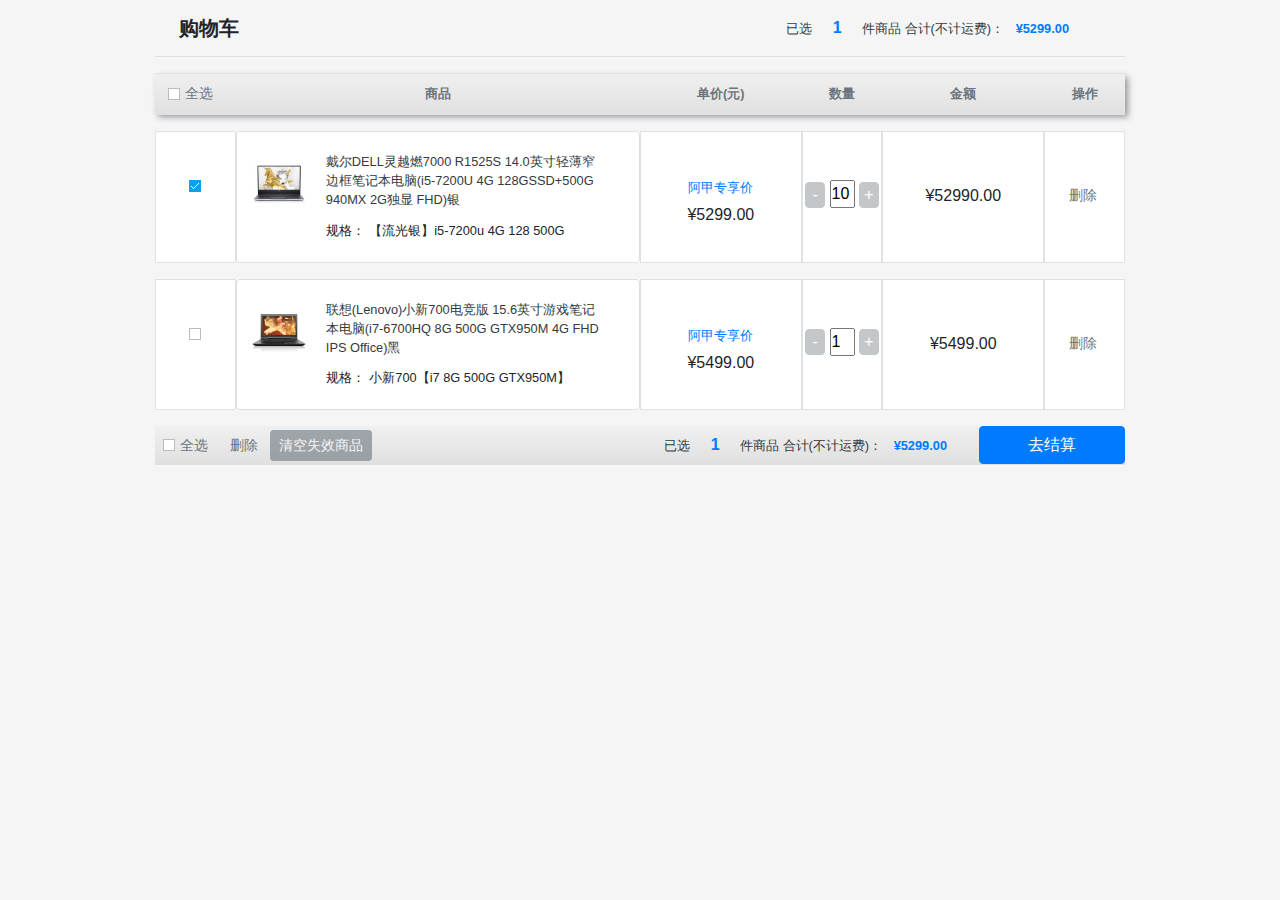
<file: xz/public/cart.html>
<!DOCTYPE html>
<html lang="en">
<head>
  <meta charset="UTF-8">
  <meta name="viewport" content="width=device-width, initial-scale=1.0">
  <meta http-equiv="X-UA-Compatible" content="ie=edge">
  <title>Document</title>
  <link rel="stylesheet" href="css/bootstrap.css">
  <link rel="stylesheet" href="css/base.css">
  <link rel="stylesheet" href="css/cart.css">
</head>
<body>
  <header id="header" class="container">
  </header>
  <main id="main" class="container">
    <div class="d-flex flex-column flex-md-row align-items-center p-3 px-md-4 mb-3 bg-transparent border-bottom box-shadow">
      <h5 class="my-0 mr-md-auto font-weight-bold">购物车</h5>
      <nav class="my-2 my-md-0 mr-md-3">
        <span class="p-2 text-dark small">已选</span>
        <span class="p-2 text-primary font-weight-bold">1</span>
        <span class="p-2 text-dark small">件商品 合计(不计运费)：</a>
        <span class="p-2 text-primary font-weight-bold">¥5299.00</span>
      </nav>
    </div>
    <table id="cart" class="table">
      <thead>
        <tr class="small text-muted text-center">
          <th class="py-1">
            <img src="img/cart/product_normal.png" alt=""><span class="btn btn-sm text-muted pl-1">全选</span>
          </th>
          <th class="align-middle py-1">商品</th>
          <th class="align-middle py-1">单价(元)</th>
          <th class="align-middle py-1">数量</th>
          <th class="align-middle py-1">金额</th>
          <th class="align-middle py-1">操作</th>
        </tr>
      </thead>
    </table>
    <div class="container">
      <div class="row bg-white mb-3">
        <div class="col-md-1 border text-center">
          <img class="mt-5" src="img/cart/product_true.png" data-iid="33" alt="">
        </div>
        <div class="col-md-5 card flex-md-row box-shadow">
          <a href="product_details.html?lid=19">
            <img class="card-img-left flex-auto d-none d-md-block mt-4" src="img/product/sm/57bbc38eN9def8042.jpg">
          </a>
          <div class="card-body d-flex flex-column align-items-start">
            <a class="text-dark small" href="product_details.html?lid=19">戴尔DELL灵越燃7000 R1525S 14.0英寸轻薄窄边框笔记本电脑(i5-7200U 4G 128GSSD+500G 940MX 2G独显 FHD)银</a>
            <p class="card-text mb-auto mt-2">
              <span class="small">规格：</span>
              <span class="color-desc small">【流光银】i5-7200u 4G 128 500G</span>
            </p>
          </div>
        </div>
        <div class="col-md-2 border text-center pt-5">
          <h6 class="text-primary small">阿甲专享价</h6>
          <p>¥5299.00</p>
        </div>
        <div class="col-md-1 border px-0 py-5 text-center">
          <button class="btn btn-secondary p-0 py-0 border-1" type="button">-</button>
          <input type="text" class="p-0 m-0"value="10" >
          <button class="btn btn-secondary p-0 py-0 border-1" type="button">+</button>
        </div>
        <div class="col-md-2 border pt-5 text-center">
          <span class="d-inline-block py-1">¥52990.00</span>
        </div>
        <div class="col-md-1 border py-5">
          <a class="btn btn-sm btn-link text-muted text-center small" href="#" data-iid="33">删除</a>
        </div>
      </div>
      <div class="row bg-white mb-3">
        <div class="col-md-1 border text-center">
          <img class="mt-5" src="img/cart/product_normal.png" data-iid="33" alt="">
        </div>
        <div class="col-md-5 card flex-md-row box-shadow">
          <a href="product_details.html?lid=18">
            <img class="card-img-left flex-auto d-none d-md-block mt-4" src="img/product/sm/587f476aNcfbf7869.jpg">
          </a>
          <div class="card-body d-flex flex-column align-items-start">
            <a class="text-dark small" href="product_details.html?lid=18">联想(Lenovo)小新700电竞版 15.6英寸游戏笔记本电脑(i7-6700HQ 8G 500G GTX950M 4G FHD IPS Office)黑</a>
            <p class="card-text mb-auto mt-2">
              <span class="small">规格：</span>
              <span class="color-desc small">小新700【i7 8G 500G GTX950M】</span>
            </p>
          </div>
        </div>
        <div class="col-md-2 border text-center pt-5">
          <h6 class="text-primary small">阿甲专享价</h6>
          <p>¥5499.00</p>
        </div>
        <div class="col-md-1 border px-0 py-5 text-center">
          <button class="btn btn-secondary p-0 py-0 border-1" type="button">-</button>
          <input type="text" class="p-0 m-0"value="1" >
          <button class="btn btn-secondary p-0 py-0 border-1" type="button">+</button>
        </div>
        <div class="col-md-2 border pt-5 text-center">
          <span class="d-inline-block py-1">¥5499.00</span>
        </div>
        <div class="col-md-1 border py-5">
          <a class="btn btn-sm btn-link text-muted text-center small" href="#" data-iid="69">删除</a>
        </div>
      </div>
    </div>
    <div id="cart-footer" class="d-flex flex-column flex-md-row align-items-center pl-2 pr-0 my-3 border-bottom box-shadow">
      <span class="my-0 mr-md-auto small">
        <img src="img/cart/product_normal.png" alt=""><span class="btn btn-sm text-muted pl-1">全选</span> 
        <a class="btn btn-sm btn-link text-muted" href="#">删除</a>
        <a class="btn btn-sm btn-secondary" href="#">清空失效商品</a>
      </span>
      <nav class="my-2 my-md-0 mr-md-3">
        <span class="p-2 text-dark small">已选</span>
        <span class="p-2 text-primary font-weight-bold">1</span>
        <span class="p-2 text-dark small">件商品 合计(不计运费)：</a>
        <span class="p-2 text-primary font-weight-bold">¥5299.00</span>
      </nav>
      <a class="btn btn-primary px-5" href="#">去结算</a>
    </div>
    <!-- Modal -->
    <div class="modal fade" id="myModal" tabindex="-1" role="dialog" aria-labelledby="exampleModalLabel" aria-hidden="true">
      <div class="modal-dialog" role="document">
        <div class="modal-content">
          <div class="modal-body pt-5 pl-5">
            <p id="alertMsg_info"> <img style="height:50px;" src="img/register/tan.png" alt=""><span class="ml-5 pl-5">您尚未登录！</span></p>
          </div>
          <div class="modal-footer">
            <button type="button" class="btn btn-warning text-white" onclick="javascript:location.href='login.html'">确定</button>
          </div>
        </div>
      </div>
    </div>
  </main>
  <footer id="footer" class="container">
  </footer>
  <script src="js/jquery-3.2.1.js"></script>
  <script src="js/bootstrap.js"></script>
  <script>
    //$('#myModal').modal('show');
  </script>
</body>
</html>
</file>
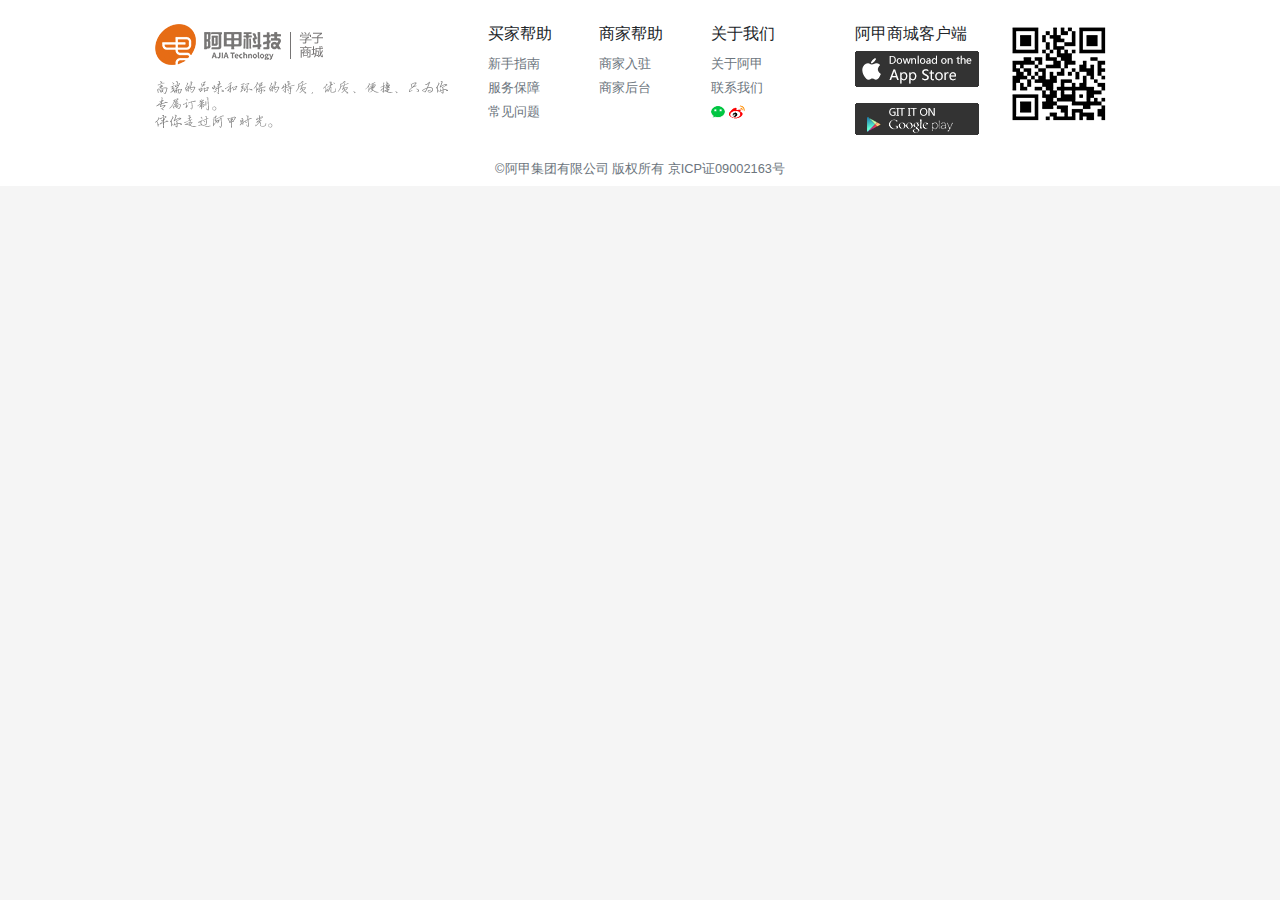
<file: xz/public/footer.html>
<!DOCTYPE html>
<html lang="en">
<head>
  <meta charset="UTF-8">
  <meta name="viewport" content="width=device-width, initial-scale=1.0">
  <meta http-equiv="X-UA-Compatible" content="ie=edge">
  <title>Document</title>
  <link rel="stylesheet" href="css/bootstrap.css">
  <link rel="stylesheet" href="css/base.css">
  <link rel="stylesheet" href="css/header.css">
  <link rel="stylesheet" href="css/index.css">
  <link rel="stylesheet" href="css/footer.css">
</head>
<body>
  <header id="header" class="container">
  </header>
  <main id="main" class="container">
  </main>
  <footer id="footer" class="bg-white pt-4">
    <div class="row">
      <div class="col-md-4">
        <p>
          <img src="img/footer/logo.png">
        </p>
        <p>
          <img src="img/footer/footerFont.png">
        </p>
      </div>
      <div class="col-md-4">
        <div class="row">
          <div class="col-4 col-md">
            <h6>买家帮助</h6>
            <ul class="list-unstyled text-small">
              <li><a class="text-muted small" href="#">新手指南</a></li>
              <li><a class="text-muted small" href="#">服务保障</a></li>
              <li><a class="text-muted small" href="#">常见问题</a></li>
            </ul>
          </div>
          <div class="col-4 col-md">
            <h6>商家帮助</h6>
            <ul class="list-unstyled text-small">
              <li><a class="text-muted small" href="#">商家入驻</a></li>
              <li><a class="text-muted small" href="#">商家后台</a></li>
            </ul>
          </div>
          <div class="col-4 col-md">
            <h6>关于我们</h6>
            <ul class="list-unstyled text-small">
              <li><a class="text-muted small" href="#">关于阿甲</a></li>
              <li><a class="text-muted small" href="#">联系我们</a></li>
              <li><a class="text-muted" href="#">
                <img src="img/footer/wechat.png">
                <img src="img/footer/sinablog.png">
              </a></li>
            </ul>
          </div>
        </div>
      </div>
      <div class="col-md-4">
        <div class="row">
          <div class="col-6 col-md pl-5 pr-0">
            <h6>阿甲商城客户端</h6>
            <p>
              <img src="img/footer/ios.png">
            </p>
            <p>
              <img src="img/footer/android.png">
            </p>
          </div>
          <div class="col-6 col-md pl-4 pr-0">
            <img src="img/footer/erweima.png">
          </div>
        </div>
      </div>
    </div>
    <nav class="navbar navbar-light justify-content-center text-muted small">
      &copy;阿甲集团有限公司 版权所有 京ICP证09002163号
    </nav>
  </footer>
  <script src="js/jquery-3.2.1.js"></script>
  <script src="js/bootstrap.js"></script>
</body>
</html>
</file>
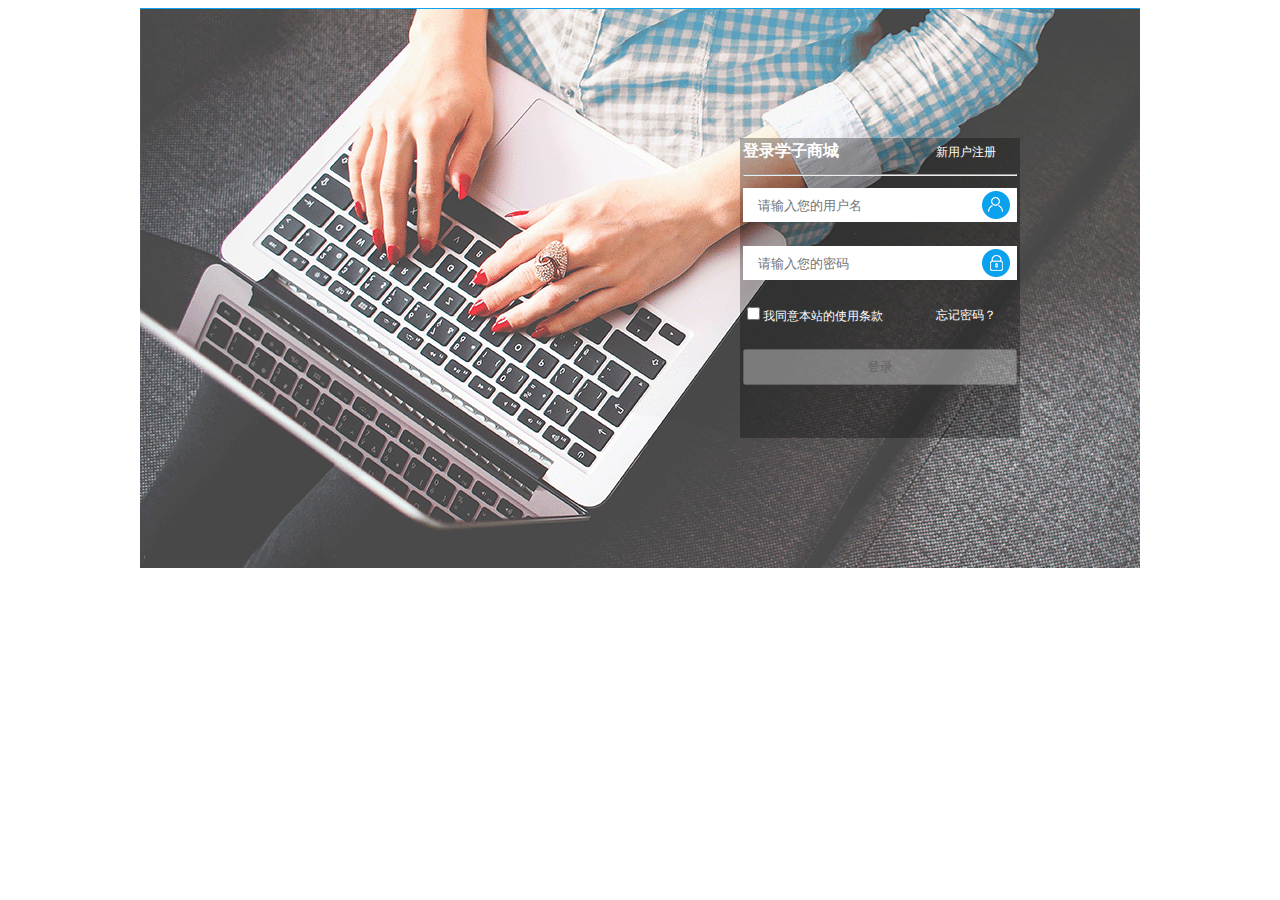
<file: xz/public/login.html>
<!doctype html>
<html>
  <head>
    <title>网页</title>
    <meta charset="utf-8">
    <style>
      #container{
        width:1000px;
        height:560px;
        background:url(img/register/bg.png) no-repeat;
        margin:0 auto;
      }
      #container div.black{
        width:280px;
        height:300px;
        background:rgba(0,0,0,.3);
        margin:130px 0 0 600px;
      }
      #container div.black table{
        width:100%;
      }
      #container h4{
        color:#fff;
        margin:0;
      }
      #container a{
        color:#fff;
        text-decoration:none;
        font-size:12px;
      }
      input.uname,input.upwd{
        width:100%;
        height:34px;
        border:none;
        outline:0;
        padding-left:15px;
        margin-bottom:20px;
        box-sizing:border-box;
        background:#fff url(img/register/yhm.png) no-repeat 97% center;
      }
      input.upwd{
        background-image:url(img/register/mm.png);
      }
      input.login{
        width:100%;
        height:36px;
        margin-top:20px;
      }
      td.autoLogin{
        color:#fff;
        font-size:12px;
      }
      input+span{
        color:red;
      }
    </style>
    <script src="js/vue.js"></script>
    <script src="js/axios.min.js"></script>
    <script src="js/qs.min.js"></script>
  </head>
  <body>
     <div id="container" @keyup.13="signin()">
        <table></table>
        <div class="black">
          <table>
            <tr>
              <td>
                <h4>登录学子商城</h4>
              </td>
              <td>
                <a href="#">新用户注册</a>
              </td>
            </tr>
            <tr>
              <td colspan="2"><hr></td>
            </tr>
            <tr>
              <td colspan="2">
                <input type="text" placeholder="请输入您的用户名" class="uname" name="uname" disabled v-model="uname">
                <span></span>
              </td>
            </tr>
            <tr>
              <td colspan="2">
                <input type="password" placeholder="请输入您的密码" class="upwd" name="upwd" disabled v-model="upwd">
                <span></span>
              </td>
            </tr>
            <tr>
              <td class="autoLogin">
                <input type="checkbox">我同意本站的使用条款
              </td>
              <td>
                <a href="#">忘记密码？</a>
              </td>
            </tr>
            <tr>
              <td colspan="2">
                <input type="button" value="登录" class="login" disabled @click="signin()">
              </td>
            </tr>
          </table>
        </div>
     </div>
     <script src="js/jquery-3.2.1.js"></script>
     <script src="js/login.js"></script>
  </body>
</html>
</file>
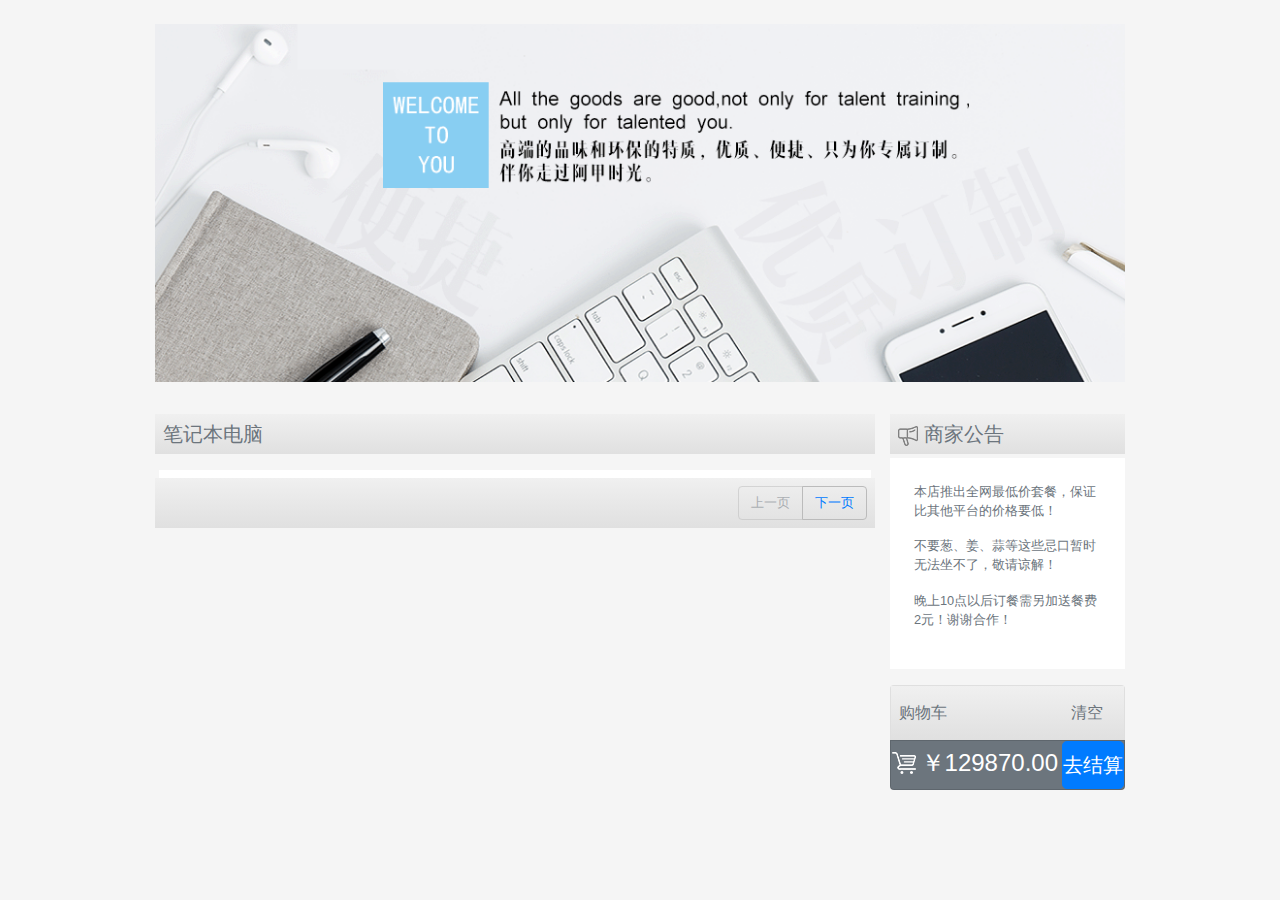
<file: xz/public/products.html>
<!DOCTYPE html>
<html lang="en">
<head>
  <meta charset="UTF-8">
  <meta name="viewport" content="width=device-width, initial-scale=1.0">
  <meta http-equiv="X-UA-Compatible" content="ie=edge">
  <title>Document</title>
  <link rel="stylesheet" href="css/bootstrap.css">
  <link rel="stylesheet" href="css/base.css">
  <link rel="stylesheet" href="css/products.css">
  <script src="js/vue.js"></script>
</head>
<body>
  <header id="header" class="container mb-4">
  </header>
  <main id="main" class="container">
    <div class="pb-2 text-center">
      <img class="d-block mx-auto mb-4 w-100" src="img/index/index_guild.png">
    </div>
    <div class="row">
      <div class="col-md-9">
        <h5 class="mb-3 p-2 text-muted">笔记本电脑</h5>
        <div id="plist" class="row bg-white ml-1 mr-1 pt-2 pl-2">
          <!--<div class="col-md-4 p-1">
            <div class="card mb-4 box-shadow pr-2 pl-2">
              <a href="product_details.html?lid=${lid}" title="${title}">
                <img class="card-img-top" src="${md}">
              </a>
              <div class="card-body p-0">
                <h5 class="text-primary">¥${price.toFixed(2)}</h5>
                <p class="card-text">
                  <a href="product_details.html?lid=${lid}" class="text-muted small">${title}</a>
                </p>
                <div class="d-flex justify-content-between align-items-center p-2 pt-0">
                  <button class="btn btn-outline-secondary p-0 border-0" type="button">-</button>
                  <input type="text" class="form-control p-1" value="1">
                  <button class="btn btn-outline-secondary p-0 border-0" type="button">+</button>
                  <a class="btn btn-primary float-right ml-1 pl-1 pr-1" href="cart.html" data-lid="${lid}">加入购物车</a>
                </div>
              </div>
            </div>
          </div>-->
          <!--删除42~195行-->
        </div>
        <h6 class="mb-3 p-2 text-muted small">
          <nav aria-label="Page navigation example">
            <ul class="pagination mb-0 justify-content-end">
              <li class="page-item  disabled"><a class="page-link bg-transparent" href="#">上一页</a></li>
              <!--<li class="page-item"><a class="page-link bg-transparent" href="#">1</a></li>-->
              <li class="page-item"><a class="page-link bg-transparent" href="#">下一页</a></li>
            </ul>
          </nav>
        </h6>
      </div>
      <div class="col-md-3 pl-0">
        <h5 class="justify-content-between align-items-center mb-1 text-muted p-2">
          <img src="img/foodstore/foodstore_icon2.png" alt=""> 商家公告
        </h5>
        <div class="bg-white small p-4 text-muted mb-3">
          <p>本店推出全网最低价套餐，保证比其他平台的价格要低！</p>
          <p>不要葱、姜、蒜等这些忌口暂时无法坐不了，敬请谅解！</p>
          <p>晚上10点以后订餐需另加送餐费2元！谢谢合作！</p>
        </div>
        <ul id="cart" class="list-group mb-3">
        <!-- <ul id="cart" class="list-group mb-3 position-fixed"> -->
          <li class="p-0 list-group-item d-flex justify-content-between lh-condensed">
            <h6 class="w-100 d-flex justify-content-between align-items-center mb-0 text-muted p-2 "> 购物车<a class="btn btn-link text-muted" href="#">清空</a>
            </h6>
          </li>
          <!--<li class="p-0 list-group-item d-flex justify-content-between lh-condensed">
            <div class="input-group input-group-sm mt-1 mb-1">
              <div class="input-group-prepend">
                <span class="input-group-text text-truncate bg-white p-1 border-0 d-inline-block" title="戴尔DELL灵越游匣15PR-5645B 15.6英寸游戏笔记本电脑(i5-7300HQ 8G 128GSSD+1T GTX1050 4G独显 FHD)黑">戴尔DELL灵越游匣15PR-5645B 15.6英寸游戏笔记本电脑(i5-7300HQ 8G 128GSSD+1T GTX1050 4G独显 FHD)黑</span>
                <button class="btn btn-outline-secondary p-0 border-0" type="button">-</button>
              </div>
              <input type="text" class="form-control p-1" aria-label="Small" value="10" aria-describedby="inputGroup-sizing-sm">
              <div class="input-group-append">
                <button class="btn btn-outline-secondary p-0 border-0" type="button">+</button>
                <span class="input-group-text bg-white border-0 p-0 pl-1">¥59990.00</span>
              </div>
            </div>
          </li>-->
          <li class="p-0 list-group-item bg-secondary text-right">
            <img class="mb-2" src="img/foodstore/foodstore_car_2.png" alt="">
            <h4 class="d-inline-block text-white pt-2 m-0">￥129870.00</h4>
            <a class="btn btn-lg btn-primary float-right ml-1 pl-0 pr-0" href="cart.html">去结算</a>
          </li>
        </ul>
      </div>
  </div>
  </main>
  <footer id="footer" class="container"></footer>
  <script src="js/jquery-3.2.1.js"></script>
  <script src="js/bootstrap.js"></script>
  <script src="js/header.js"></script>
  <script src="js/products.js"></script>
</body>
</html>
</file>
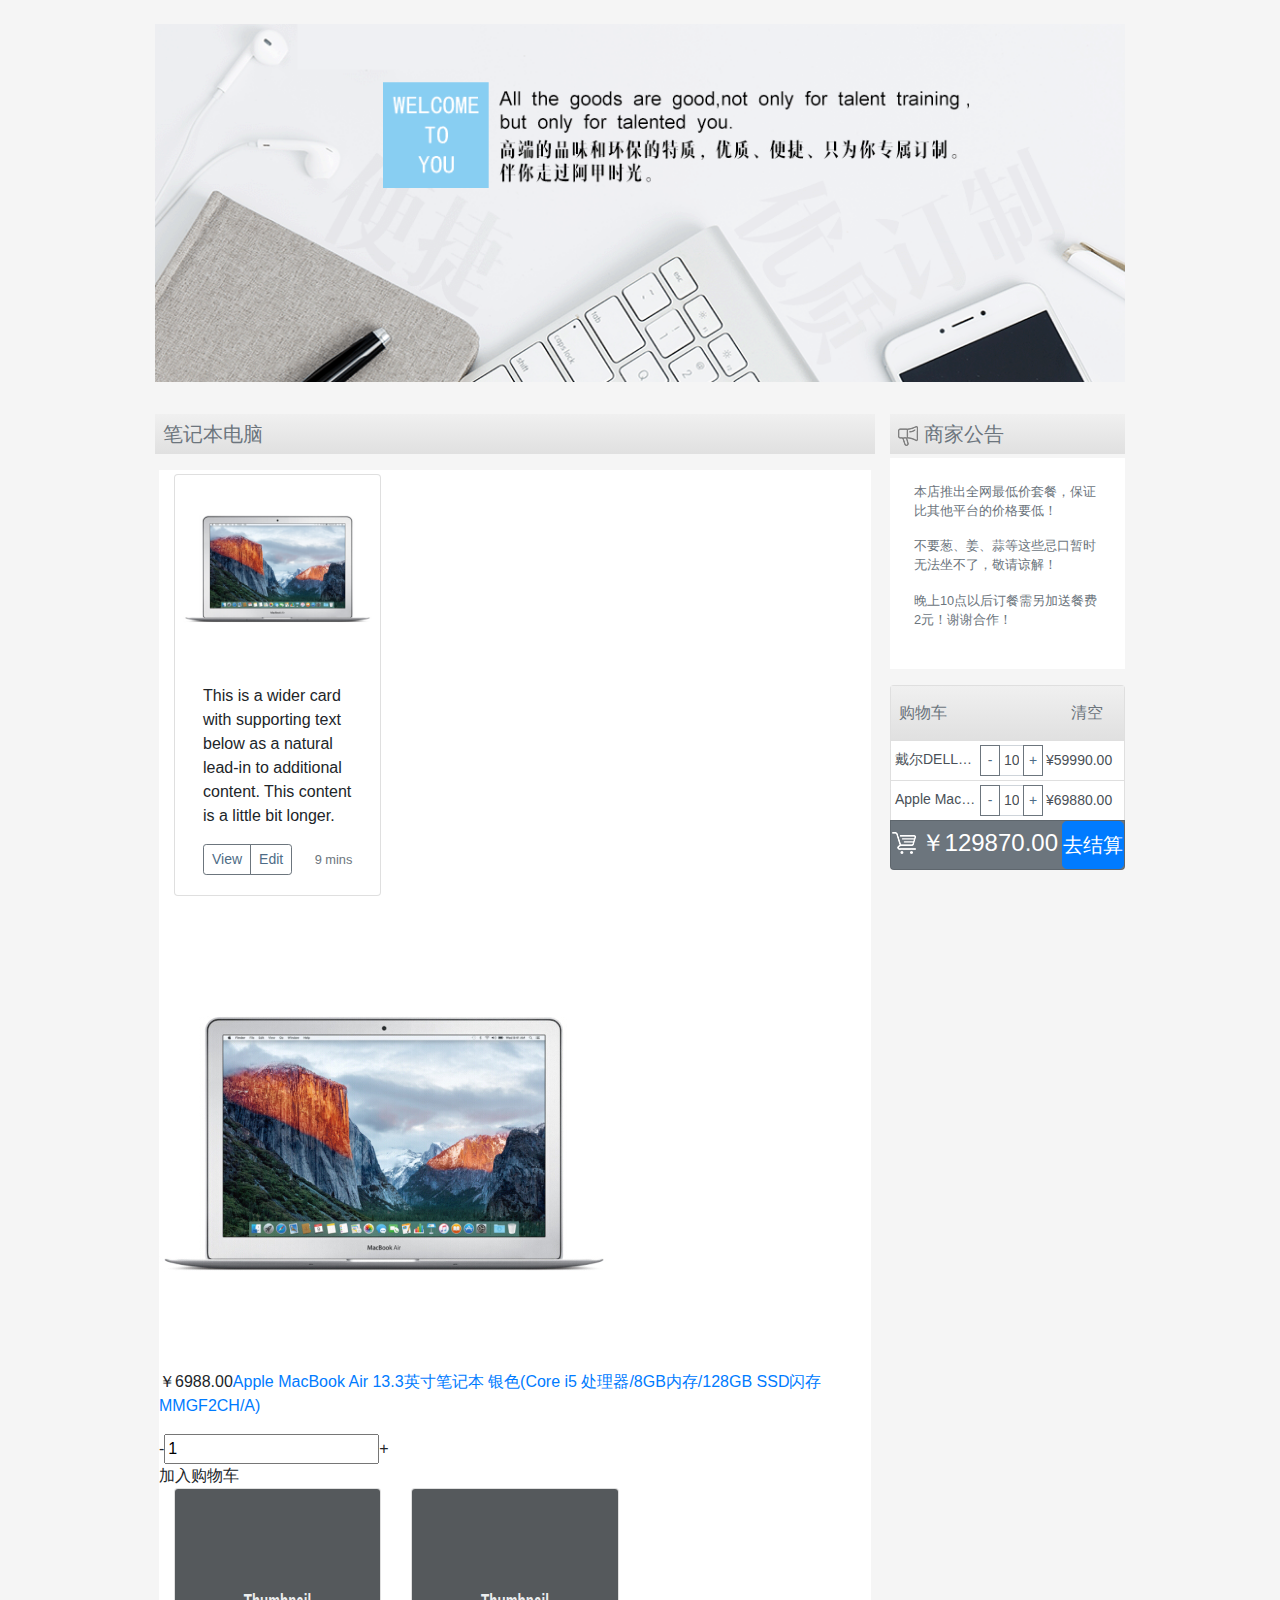
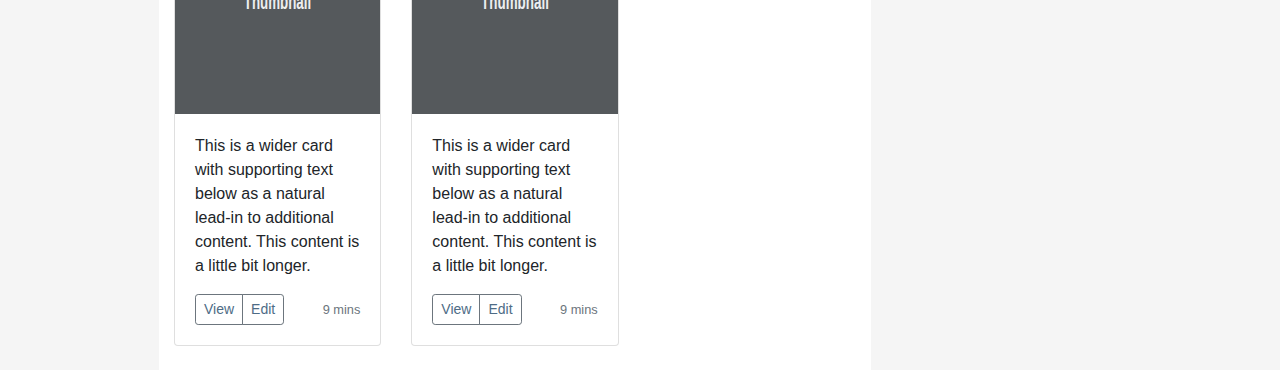
<file: xz/public/img/product_detail/Document.html>
<!DOCTYPE html>
<!-- saved from url=(0053)file:///C:/Users/zhang/OneDrive/boot/xz/products.html -->
<html lang="en"><head><meta http-equiv="Content-Type" content="text/html; charset=UTF-8">
  
  <meta name="viewport" content="width=device-width, initial-scale=1.0">
  <meta http-equiv="X-UA-Compatible" content="ie=edge">
  <title>Document</title>
  <link rel="stylesheet" href="./Document_files/bootstrap.css">
  <link rel="stylesheet" href="./Document_files/base.css">
  <link rel="stylesheet" href="./Document_files/header.css">
  <link rel="stylesheet" href="./Document_files/products.css">
  <link rel="stylesheet" href="./Document_files/footer.css">
</head>
<body>
  <header id="header" class="container mb-4">
  </header>
  <main id="main" class="container">
    <div class="pb-2 text-center">
      <img class="d-block mx-auto mb-4 w-100" src="./Document_files/index_guild.png">
    </div>
    <div class="row">
      <div class="col-md-9">
        <h5 class="mb-3 p-2 text-muted">笔记本电脑</h5>
        <div class="row bg-white ml-1 mr-1 pt-1">
          <div class="col-md-4">
            <div class="card mb-4 box-shadow pr-2 pl-2">
              <a href="file:///C:/Users/zhang/OneDrive/boot/xz/product_details.html?lid=1">
                <img class="card-img-top" alt="Thumbnail [100%x225]" src="./Document_files/57b12a31N8f4f75a3.jpg" data-holder-rendered="true">
              </a>
              <div class="card-body">
                <p class="card-text">This is a wider card with supporting text below as a natural lead-in to additional content. This content is a little bit longer.</p>
                <div class="d-flex justify-content-between align-items-center">
                  <div class="btn-group">
                    <button type="button" class="btn btn-sm btn-outline-secondary">View</button>
                    <button type="button" class="btn btn-sm btn-outline-secondary">Edit</button>
                  </div>
                  <small class="text-muted">9 mins</small>
                </div>
              </div>
            </div>
          </div>
          <div class="product" id="1">
            <a href="file:///C:/Users/zhang/OneDrive/boot/xz/product_details.html?lid=1"><img src="./Document_files/57b12a31N8f4f75a3.jpg" alt="Apple MacBook Air 13.3英寸笔记本 银色(Core i5 处理器/8GB内存/128GB SSD闪存 MMGF2CH/A)"></a>
            <div>
              <p><span class="price">￥6988.00</span><a href="file:///C:/Users/zhang/OneDrive/boot/xz/product_details.html?lid=1" class="title" title="Apple MacBook Air 13.3英寸笔记本 银色(Core i5 处理器/8GB内存/128GB SSD闪存 MMGF2CH/A)">Apple MacBook Air 13.3英寸笔记本 银色(Core i5 处理器/8GB内存/128GB SSD闪存 MMGF2CH/A)</a></p>
              <div>
                <span class="reduc lf">-</span><input type="text" value="1" class="lf"><span class="add lf">+</span>
                <div class="addcart">
                  加入购物车
                </div>
              </div>
            </div>
          </div>
          <div class="col-md-4">
            <div class="card mb-4 box-shadow">
              <img class="card-img-top" data-src="holder.js/100px225?theme=thumb&amp;bg=55595c&amp;fg=eceeef&amp;text=Thumbnail" alt="Thumbnail [100%x225]" src="data:image/svg+xml;charset=UTF-8,%3Csvg%20width%3D%22348%22%20height%3D%22225%22%20xmlns%3D%22http%3A%2F%2Fwww.w3.org%2F2000%2Fsvg%22%20viewBox%3D%220%200%20348%20225%22%20preserveAspectRatio%3D%22none%22%3E%3Cdefs%3E%3Cstyle%20type%3D%22text%2Fcss%22%3E%23holder_164c6450fb2%20text%20%7B%20fill%3A%23eceeef%3Bfont-weight%3Abold%3Bfont-family%3AArial%2C%20Helvetica%2C%20Open%20Sans%2C%20sans-serif%2C%20monospace%3Bfont-size%3A17pt%20%7D%20%3C%2Fstyle%3E%3C%2Fdefs%3E%3Cg%20id%3D%22holder_164c6450fb2%22%3E%3Crect%20width%3D%22348%22%20height%3D%22225%22%20fill%3D%22%2355595c%22%3E%3C%2Frect%3E%3Cg%3E%3Ctext%20x%3D%22116.7265625%22%20y%3D%22120.3%22%3EThumbnail%3C%2Ftext%3E%3C%2Fg%3E%3C%2Fg%3E%3C%2Fsvg%3E" data-holder-rendered="true" style="height: 225px; width: 100%; display: block;">
              <div class="card-body">
                <p class="card-text">This is a wider card with supporting text below as a natural lead-in to additional content. This content is a little bit longer.</p>
                <div class="d-flex justify-content-between align-items-center">
                  <div class="btn-group">
                    <button type="button" class="btn btn-sm btn-outline-secondary">View</button>
                    <button type="button" class="btn btn-sm btn-outline-secondary">Edit</button>
                  </div>
                  <small class="text-muted">9 mins</small>
                </div>
              </div>
            </div>
          </div>
          <div class="col-md-4">
            <div class="card mb-4 box-shadow">
              <img class="card-img-top" data-src="holder.js/100px225?theme=thumb&amp;bg=55595c&amp;fg=eceeef&amp;text=Thumbnail" alt="Thumbnail [100%x225]" src="data:image/svg+xml;charset=UTF-8,%3Csvg%20width%3D%22348%22%20height%3D%22225%22%20xmlns%3D%22http%3A%2F%2Fwww.w3.org%2F2000%2Fsvg%22%20viewBox%3D%220%200%20348%20225%22%20preserveAspectRatio%3D%22none%22%3E%3Cdefs%3E%3Cstyle%20type%3D%22text%2Fcss%22%3E%23holder_164c6450fb4%20text%20%7B%20fill%3A%23eceeef%3Bfont-weight%3Abold%3Bfont-family%3AArial%2C%20Helvetica%2C%20Open%20Sans%2C%20sans-serif%2C%20monospace%3Bfont-size%3A17pt%20%7D%20%3C%2Fstyle%3E%3C%2Fdefs%3E%3Cg%20id%3D%22holder_164c6450fb4%22%3E%3Crect%20width%3D%22348%22%20height%3D%22225%22%20fill%3D%22%2355595c%22%3E%3C%2Frect%3E%3Cg%3E%3Ctext%20x%3D%22116.7265625%22%20y%3D%22120.3%22%3EThumbnail%3C%2Ftext%3E%3C%2Fg%3E%3C%2Fg%3E%3C%2Fsvg%3E" data-holder-rendered="true" style="height: 225px; width: 100%; display: block;">
              <div class="card-body">
                <p class="card-text">This is a wider card with supporting text below as a natural lead-in to additional content. This content is a little bit longer.</p>
                <div class="d-flex justify-content-between align-items-center">
                  <div class="btn-group">
                    <button type="button" class="btn btn-sm btn-outline-secondary">View</button>
                    <button type="button" class="btn btn-sm btn-outline-secondary">Edit</button>
                  </div>
                  <small class="text-muted">9 mins</small>
                </div>
              </div>
            </div>
          </div>
        </div>
      </div>
      <div class="col-md-3 pl-0">
        <h5 class="justify-content-between align-items-center mb-1 text-muted p-2">
          <img src="./Document_files/foodstore_icon2.png" alt=""> 商家公告
        </h5>
        <div class="bg-white small p-4 text-muted mb-3">
          <p>本店推出全网最低价套餐，保证比其他平台的价格要低！</p>
          <p>不要葱、姜、蒜等这些忌口暂时无法坐不了，敬请谅解！</p>
          <p>晚上10点以后订餐需另加送餐费2元！谢谢合作！</p>
        </div>
        <ul id="cart" class="list-group mb-3">
        <!-- <ul id="cart" class="list-group mb-3 position-fixed"> -->
          <li class="p-0 list-group-item d-flex justify-content-between lh-condensed">
            <h6 class="w-100 d-flex justify-content-between align-items-center mb-0 text-muted p-2 "> 购物车<a class="btn btn-link text-muted" href="file:///C:/Users/zhang/OneDrive/boot/xz/products.html#">清空</a>
            </h6>
          </li>
          <li class="p-0 list-group-item d-flex justify-content-between lh-condensed">
            <div class="input-group input-group-sm mt-1 mb-1">
              <div class="input-group-prepend">
                <span class="input-group-text text-truncate bg-white p-1 border-0 d-inline-block" title="戴尔DELL灵越游匣15PR-5645B 15.6英寸游戏笔记本电脑(i5-7300HQ 8G 128GSSD+1T GTX1050 4G独显 FHD)黑">戴尔DELL灵越游匣15PR-5645B 15.6英寸游戏笔记本电脑(i5-7300HQ 8G 128GSSD+1T GTX1050 4G独显 FHD)黑</span>
                <button class="btn btn-outline-secondary p-0" type="button">-</button>
              </div>
              <input type="text" class="form-control p-1" aria-label="Small" value="10" aria-describedby="inputGroup-sizing-sm">
              <div class="input-group-append">
                <button class="btn btn-outline-secondary p-0" type="button">+</button>
                <span class="input-group-text bg-white border-0 p-0 pl-1">¥59990.00</span>
              </div>
            </div>
          </li>
          <li class="p-0 list-group-item d-flex justify-content-between lh-condensed">
            <div class="input-group input-group-sm mt-1 mb-1">
              <div class="input-group-prepend">
                <span class="input-group-text text-truncate bg-white p-1 border-0 d-inline-block" title="Apple MacBook Air 13.3英寸笔记本 银色(Core i5 处理器/8GB内存/256GB SSD闪存 MMGG2CH/A)">Apple MacBook Air 13.3英寸笔记本 银色(Core i5 处理器/8GB内存/256GB SSD闪存 MMGG2CH/A)</span>
                <button class="btn btn-outline-secondary p-0" type="button">-</button>
              </div>
              <input type="text" class="form-control p-1" aria-label="Small" value="10" aria-describedby="inputGroup-sizing-sm">
              <div class="input-group-append">
                <button class="btn btn-outline-secondary p-0" type="button">+</button>
                <span class="input-group-text bg-white border-0 p-0 pl-1">¥69880.00</span>
              </div>
            </div>
          </li>
          <li class="p-0 list-group-item bg-secondary text-right">
            <img class="mb-2" src="./Document_files/foodstore_car_2.png" alt="">
            <h4 class="d-inline-block text-white pt-2 m-0">￥129870.00</h4>
            <a class="btn btn-lg btn-primary float-right ml-1 pl-0 pr-0" href="file:///C:/Users/zhang/OneDrive/boot/xz/cart.html">去结算</a>
          </li>
        </ul>
      </div>
  </div>
  </main>
  <footer id="footer" class="container"></footer>
  <script src="./Document_files/jquery-3.2.1.js.下载"></script>
  <script src="./Document_files/bootstrap.js.下载"></script>

</body></html>
</file>
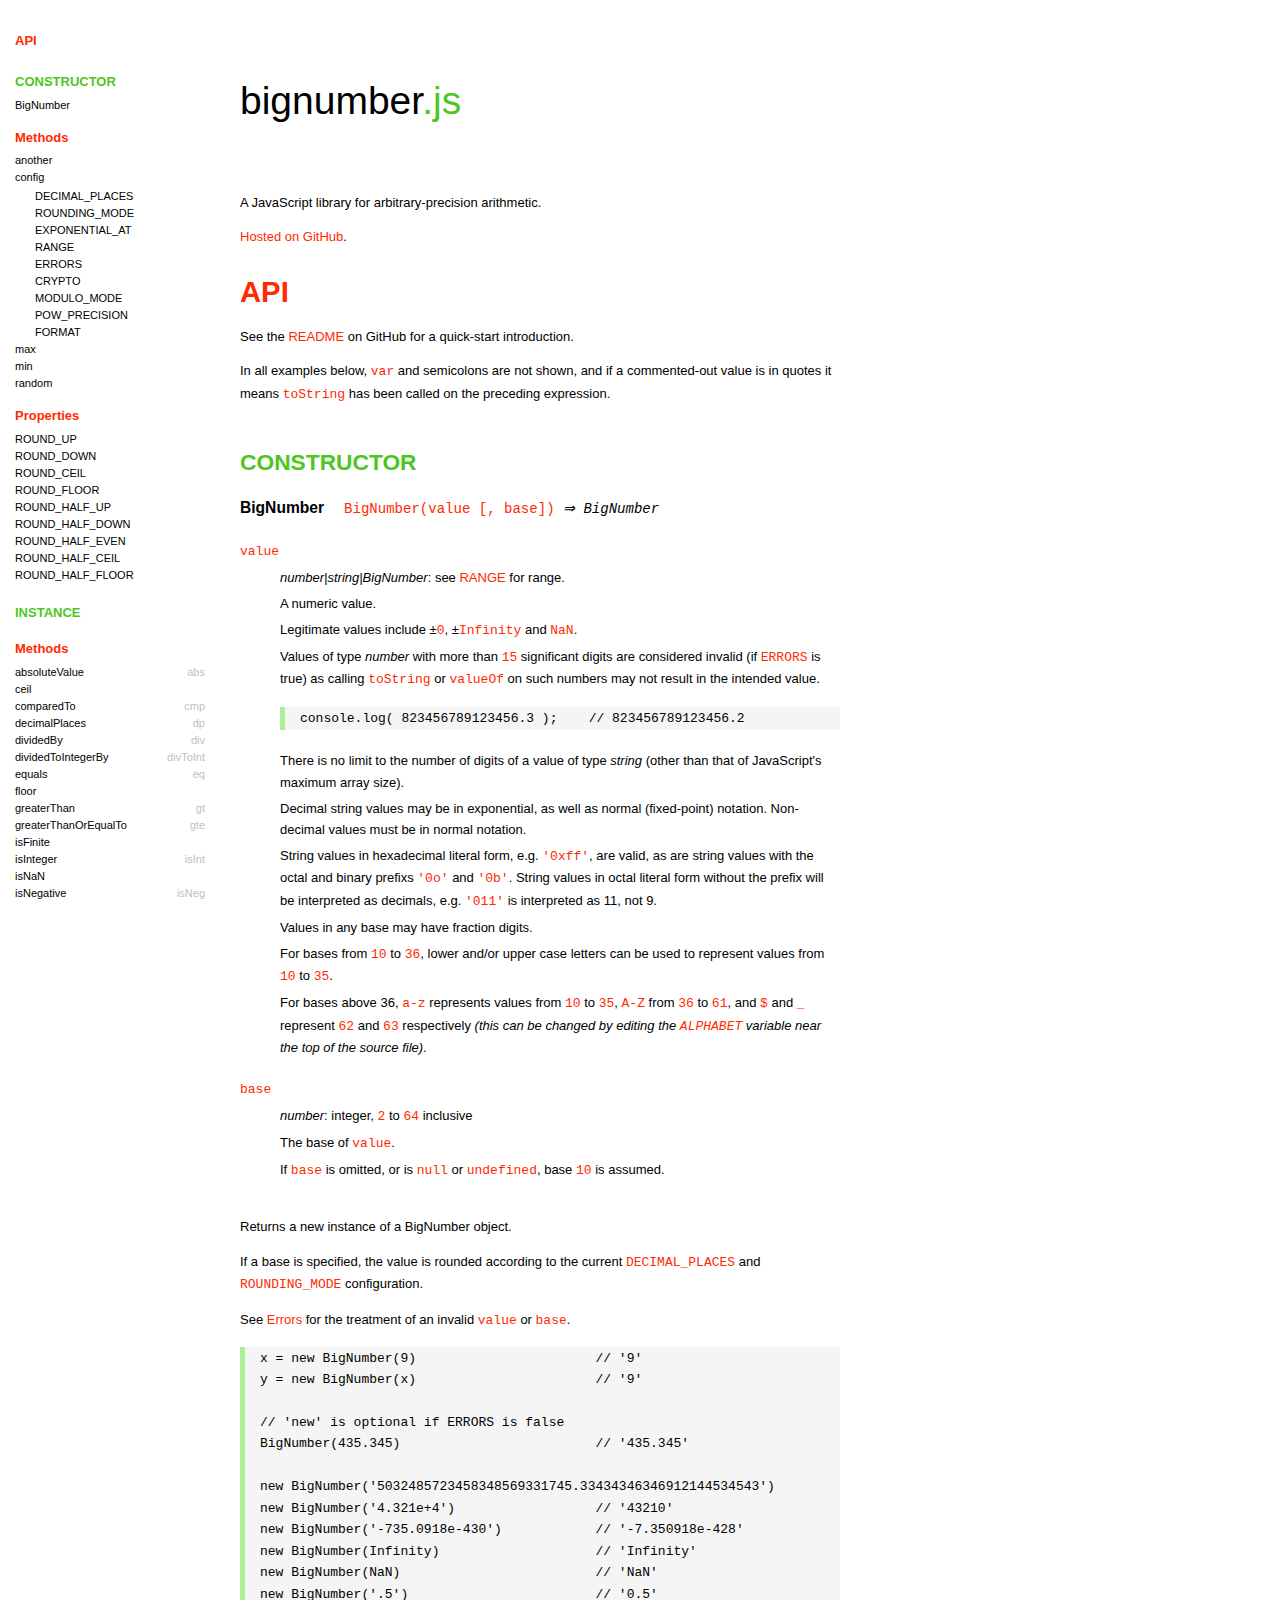
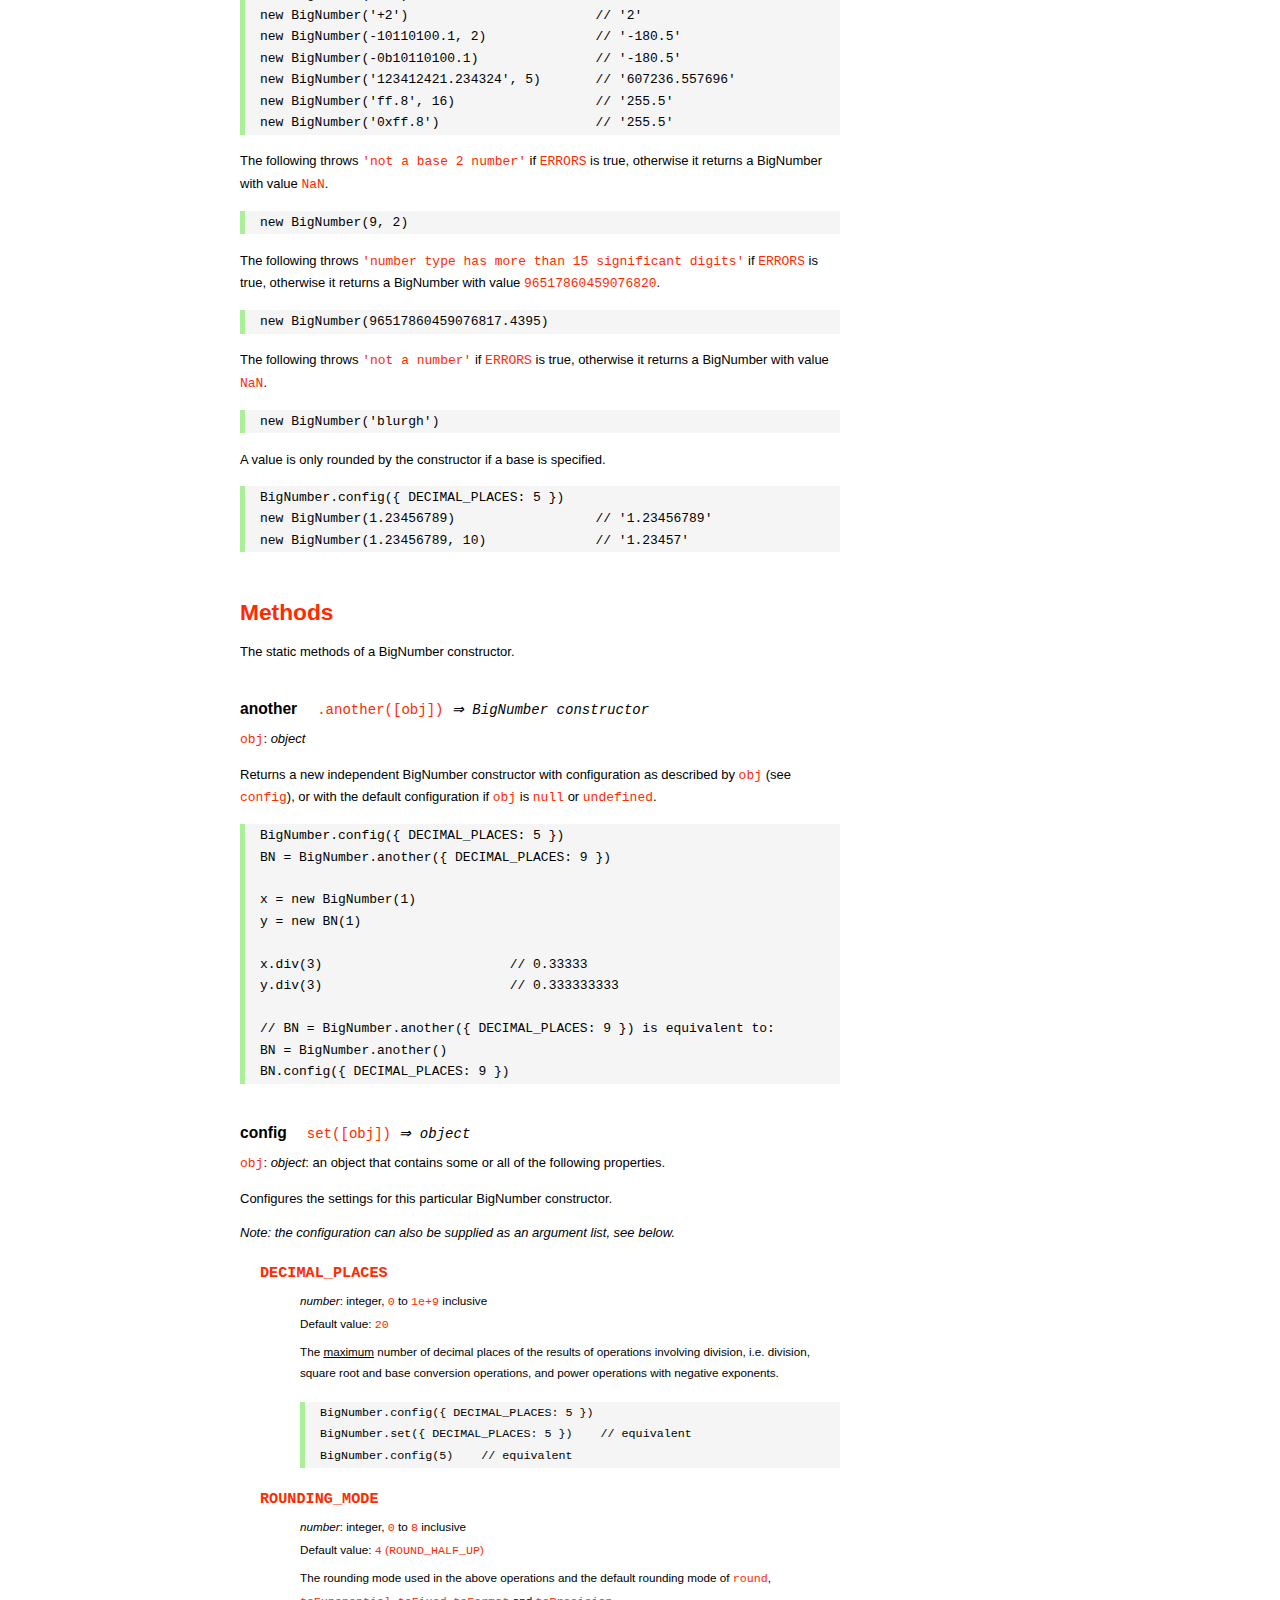
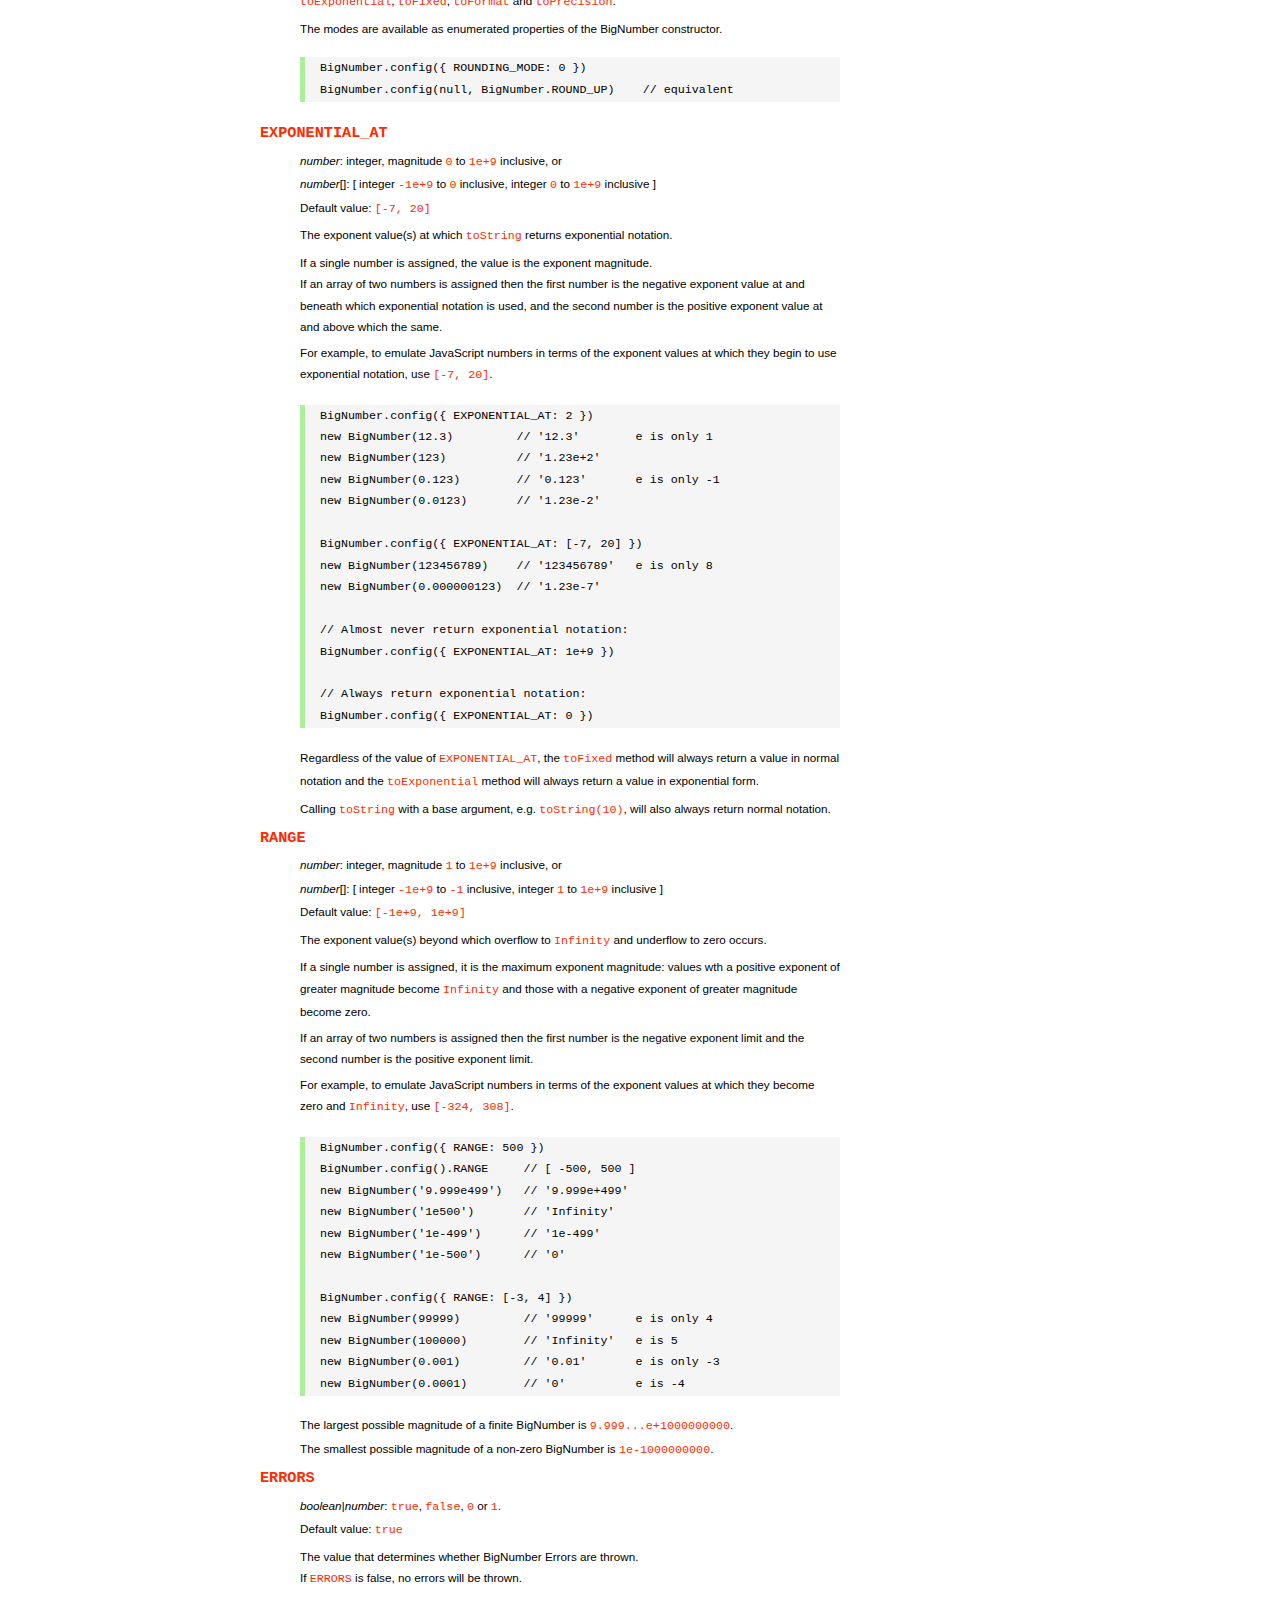
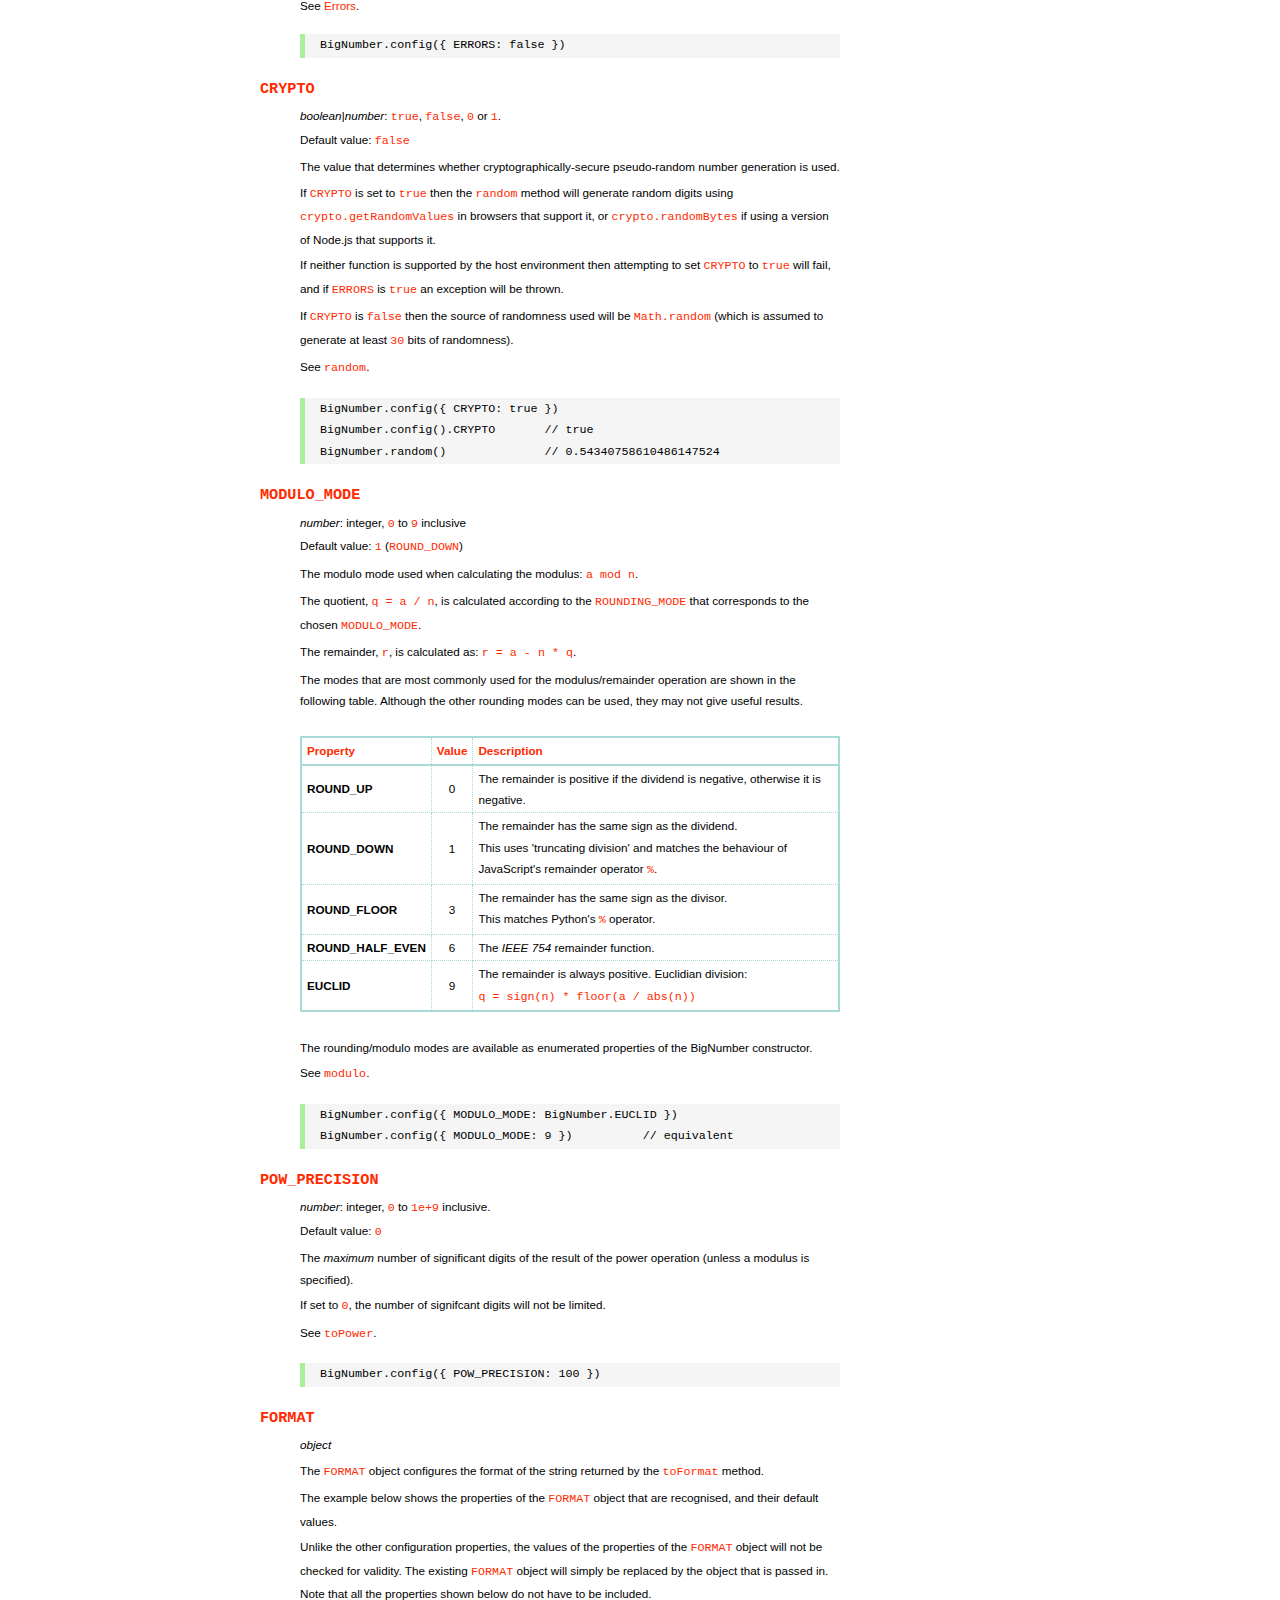
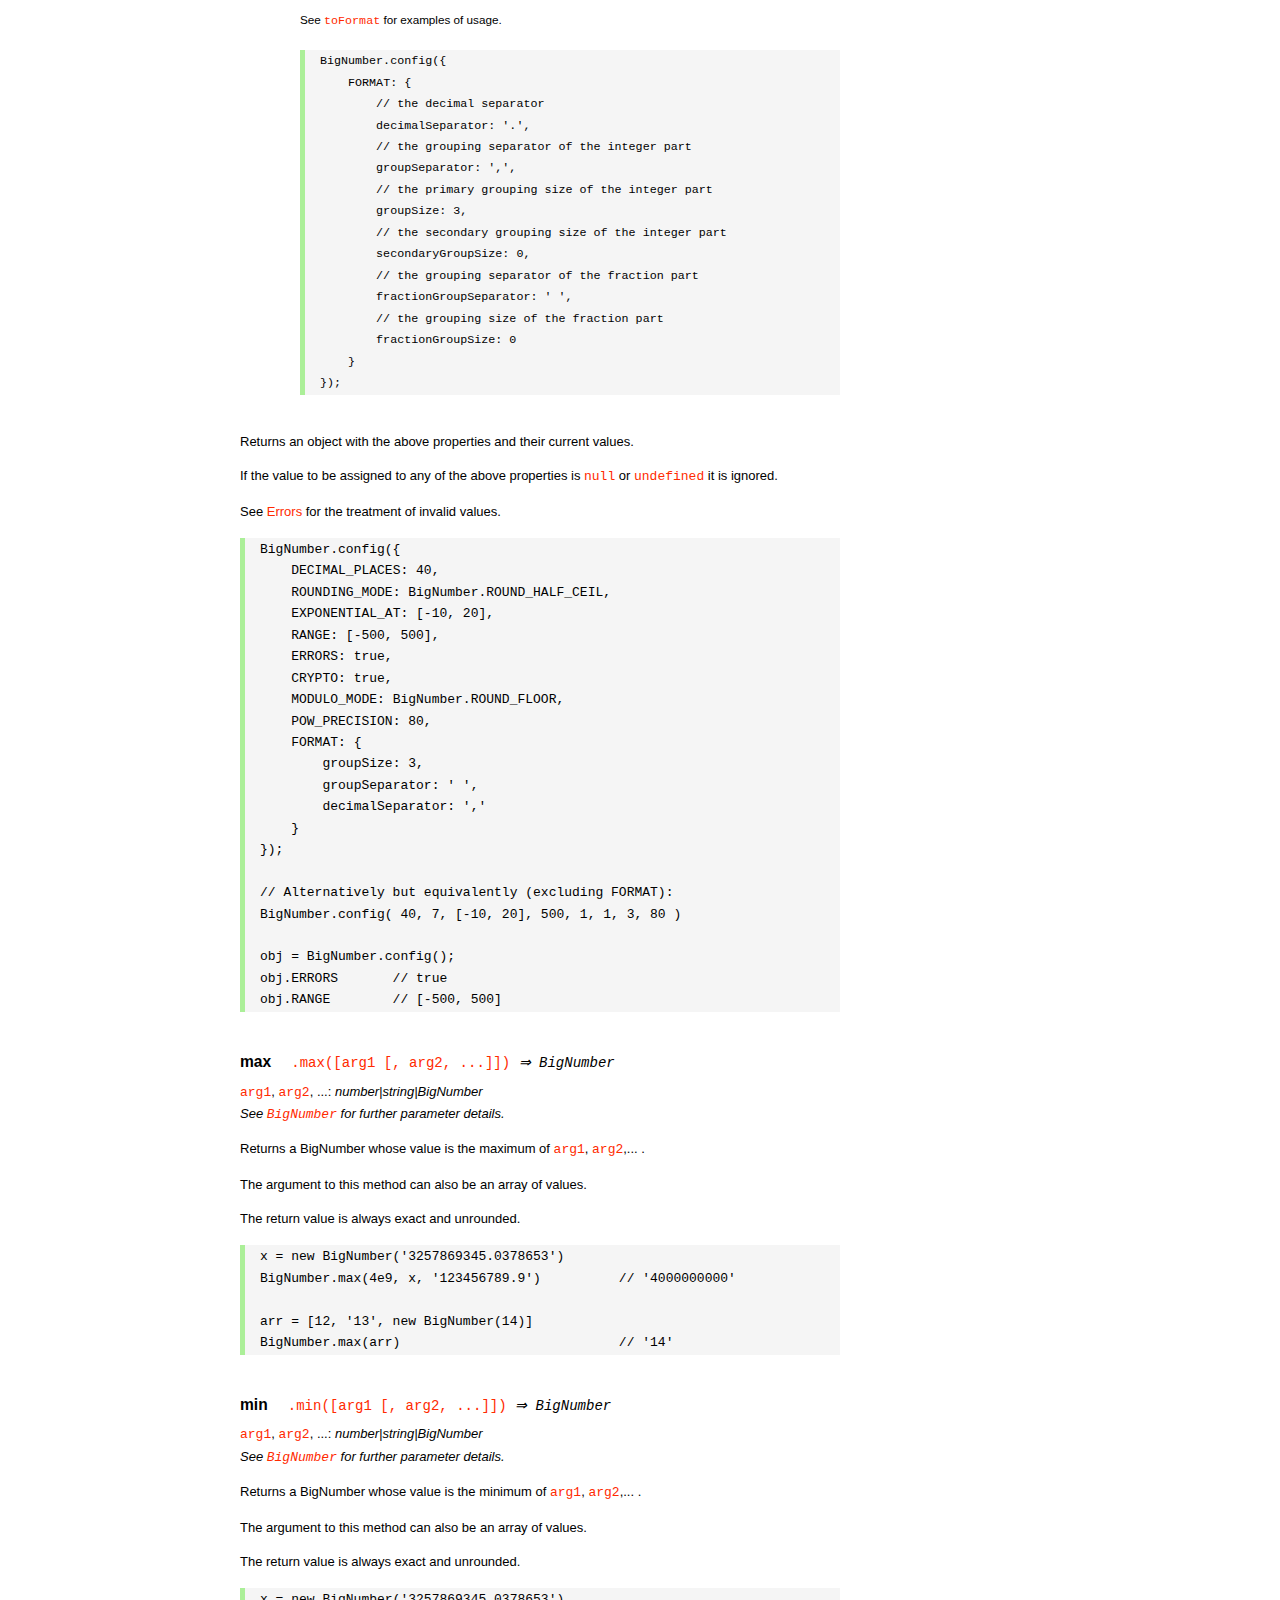
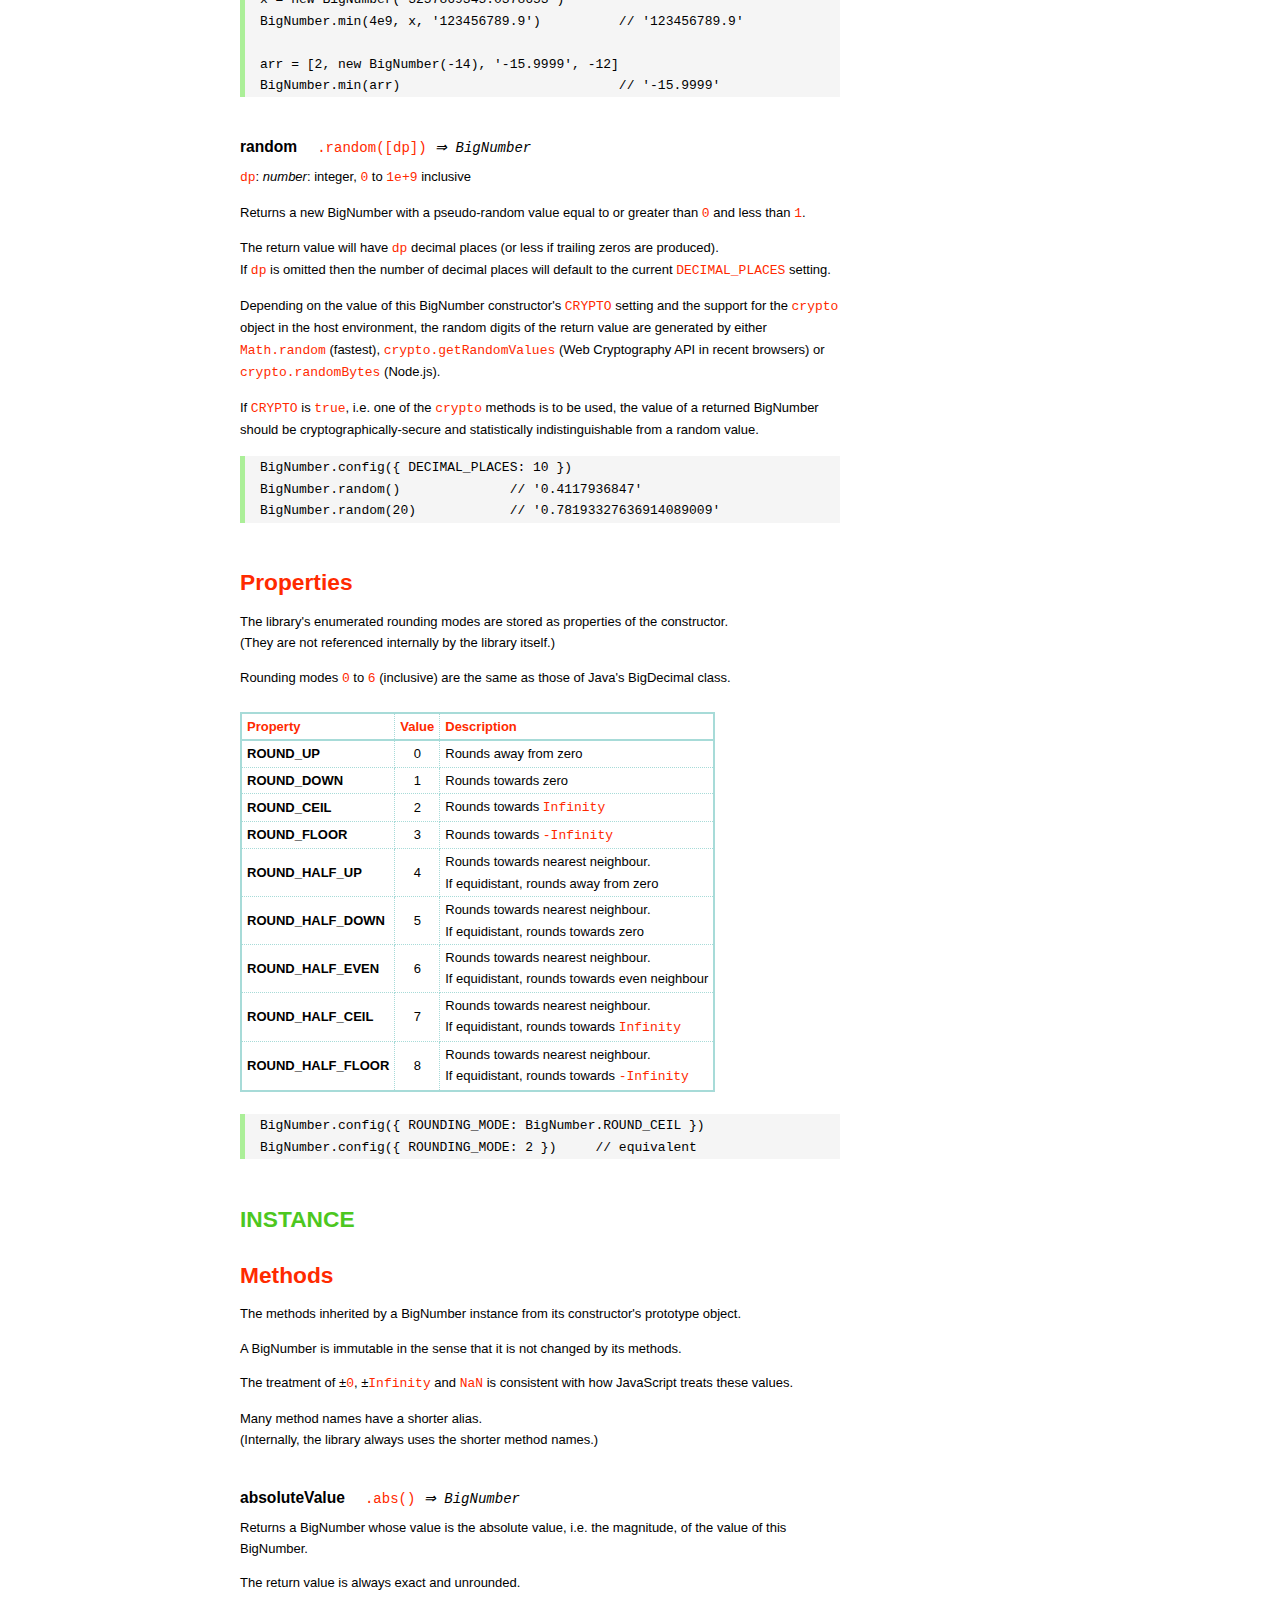
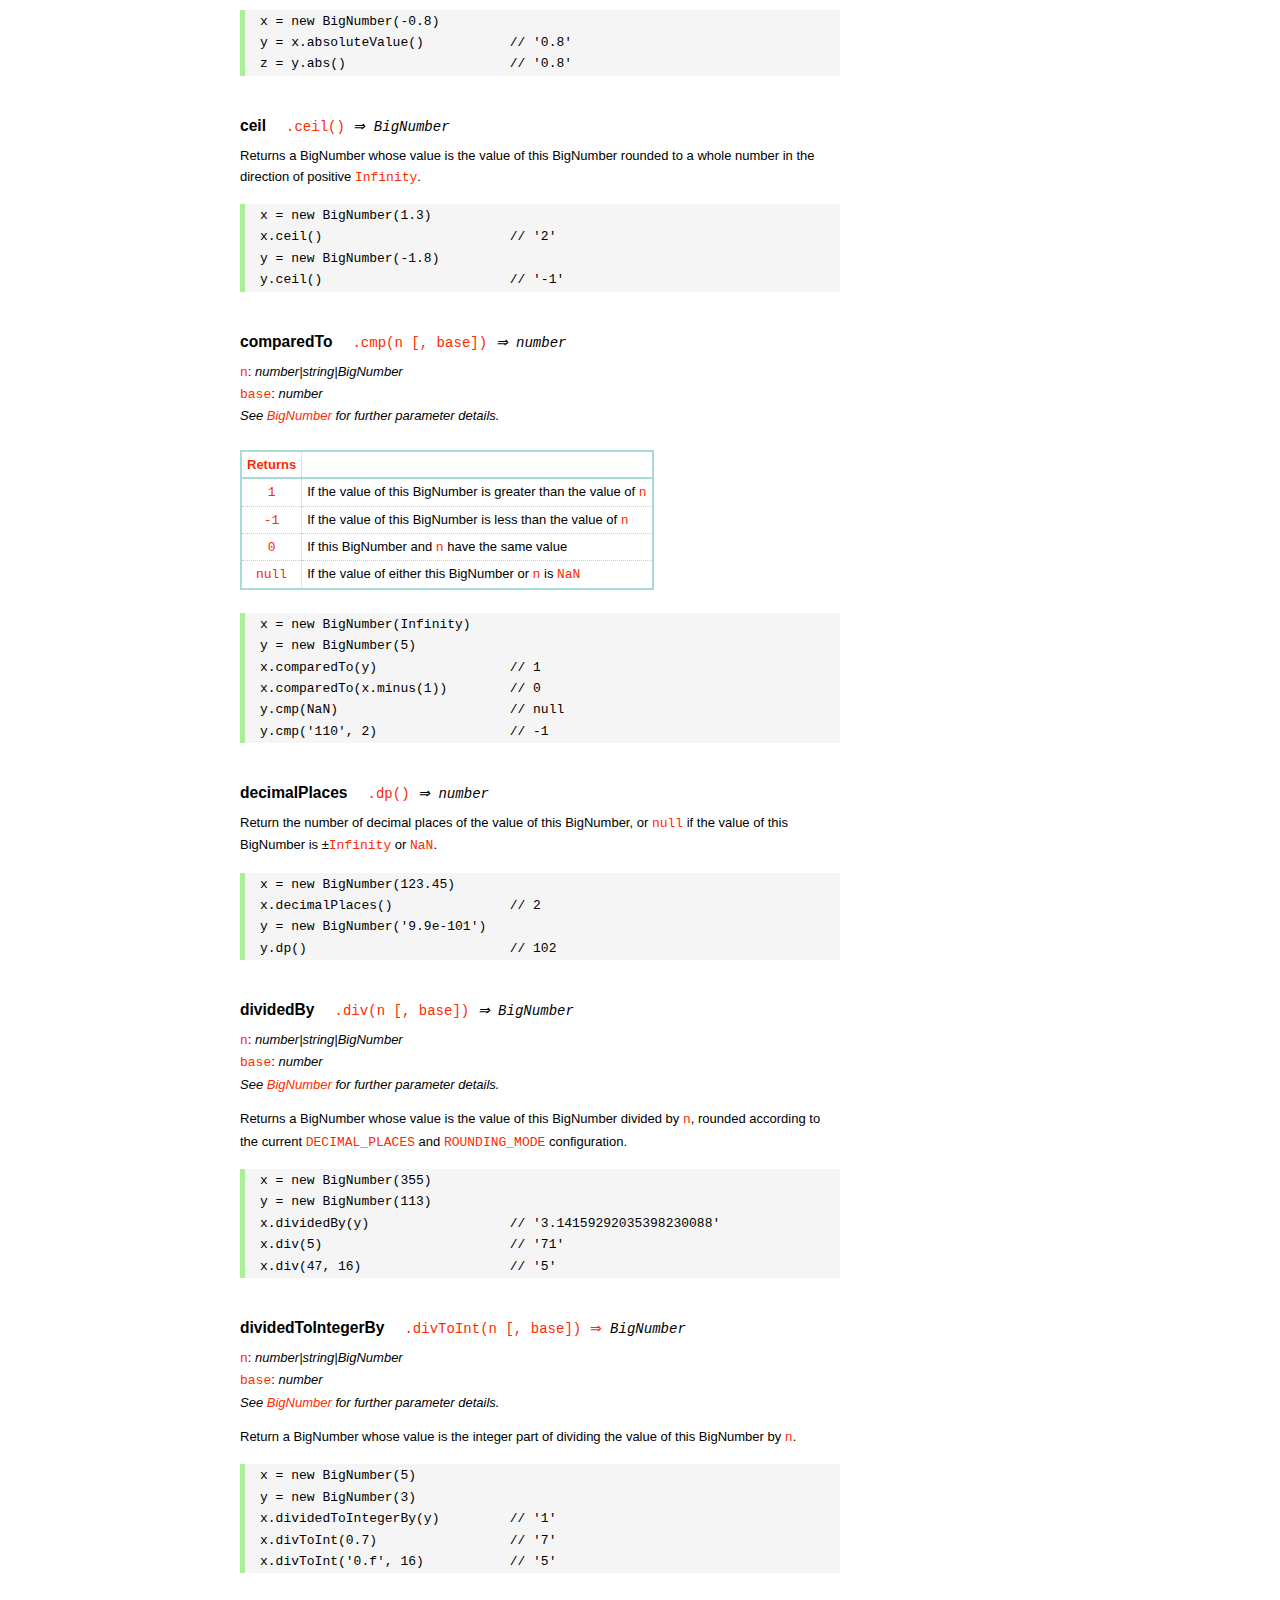
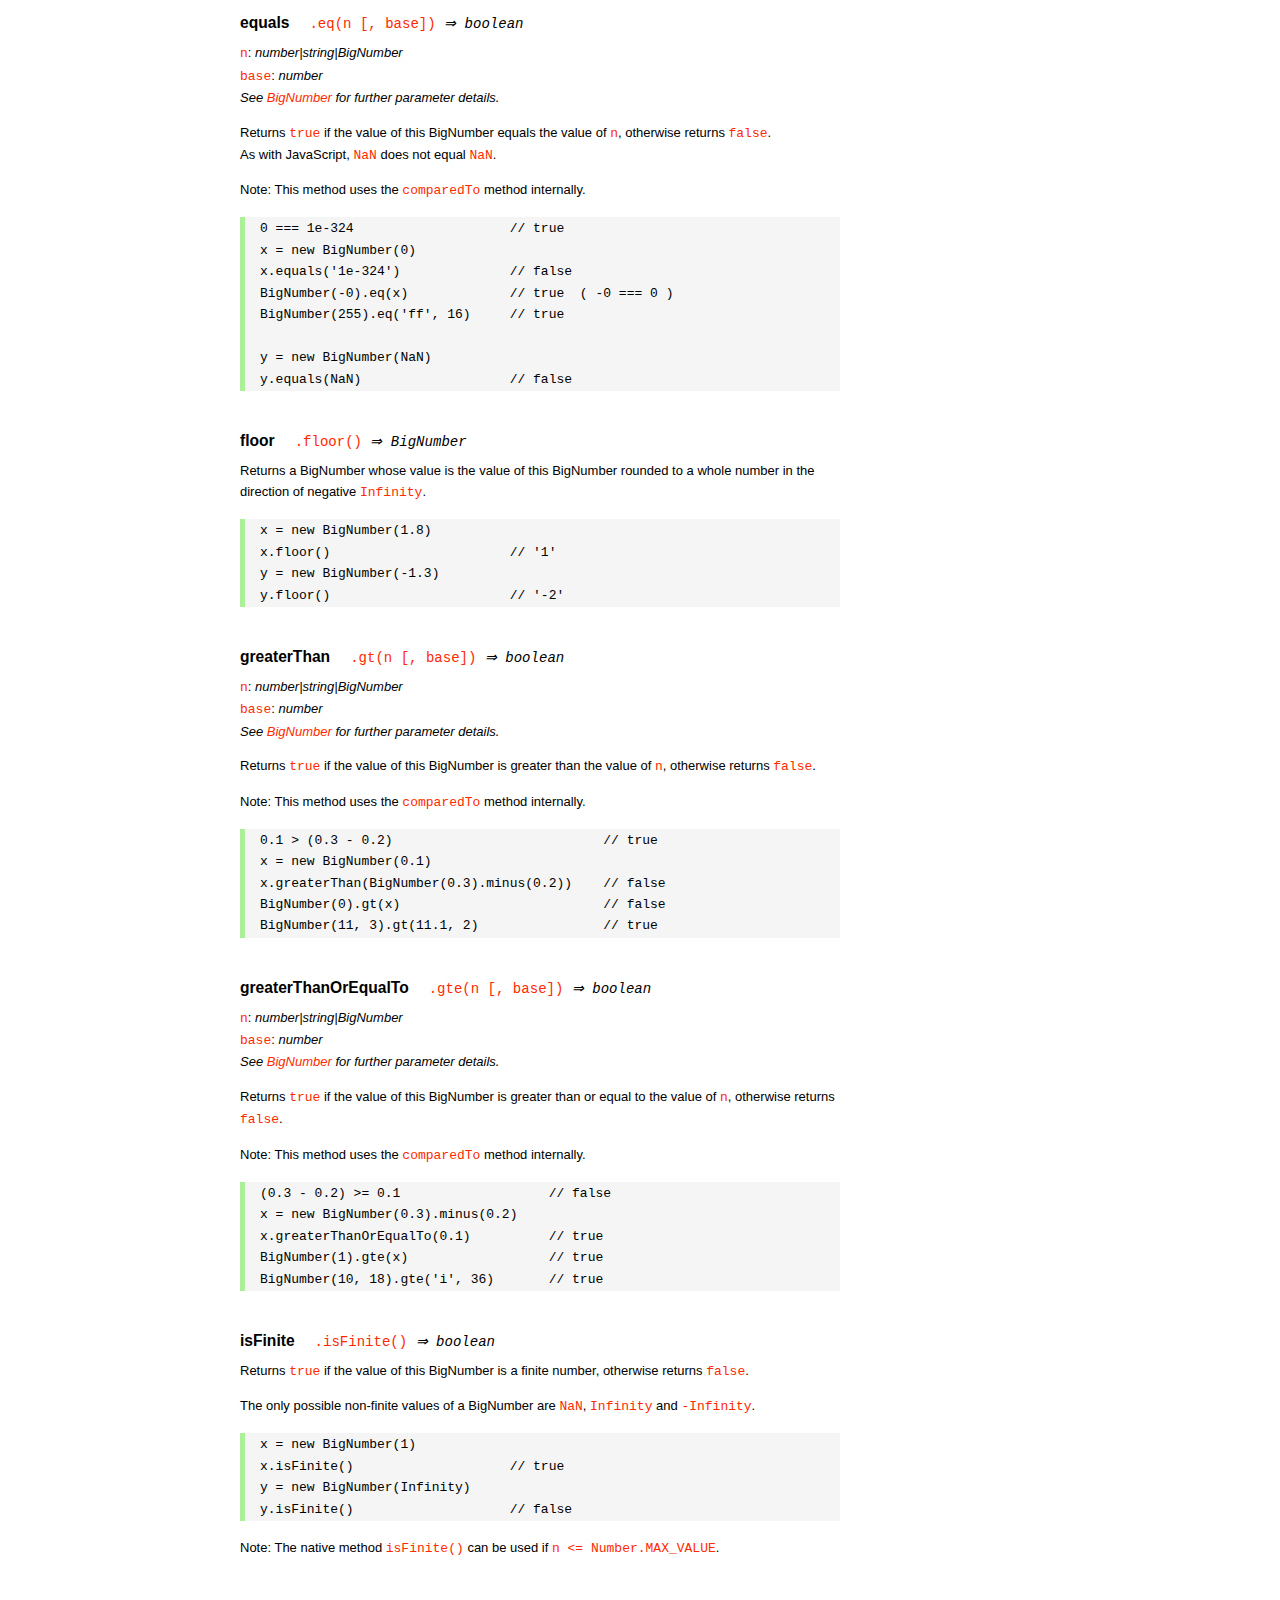
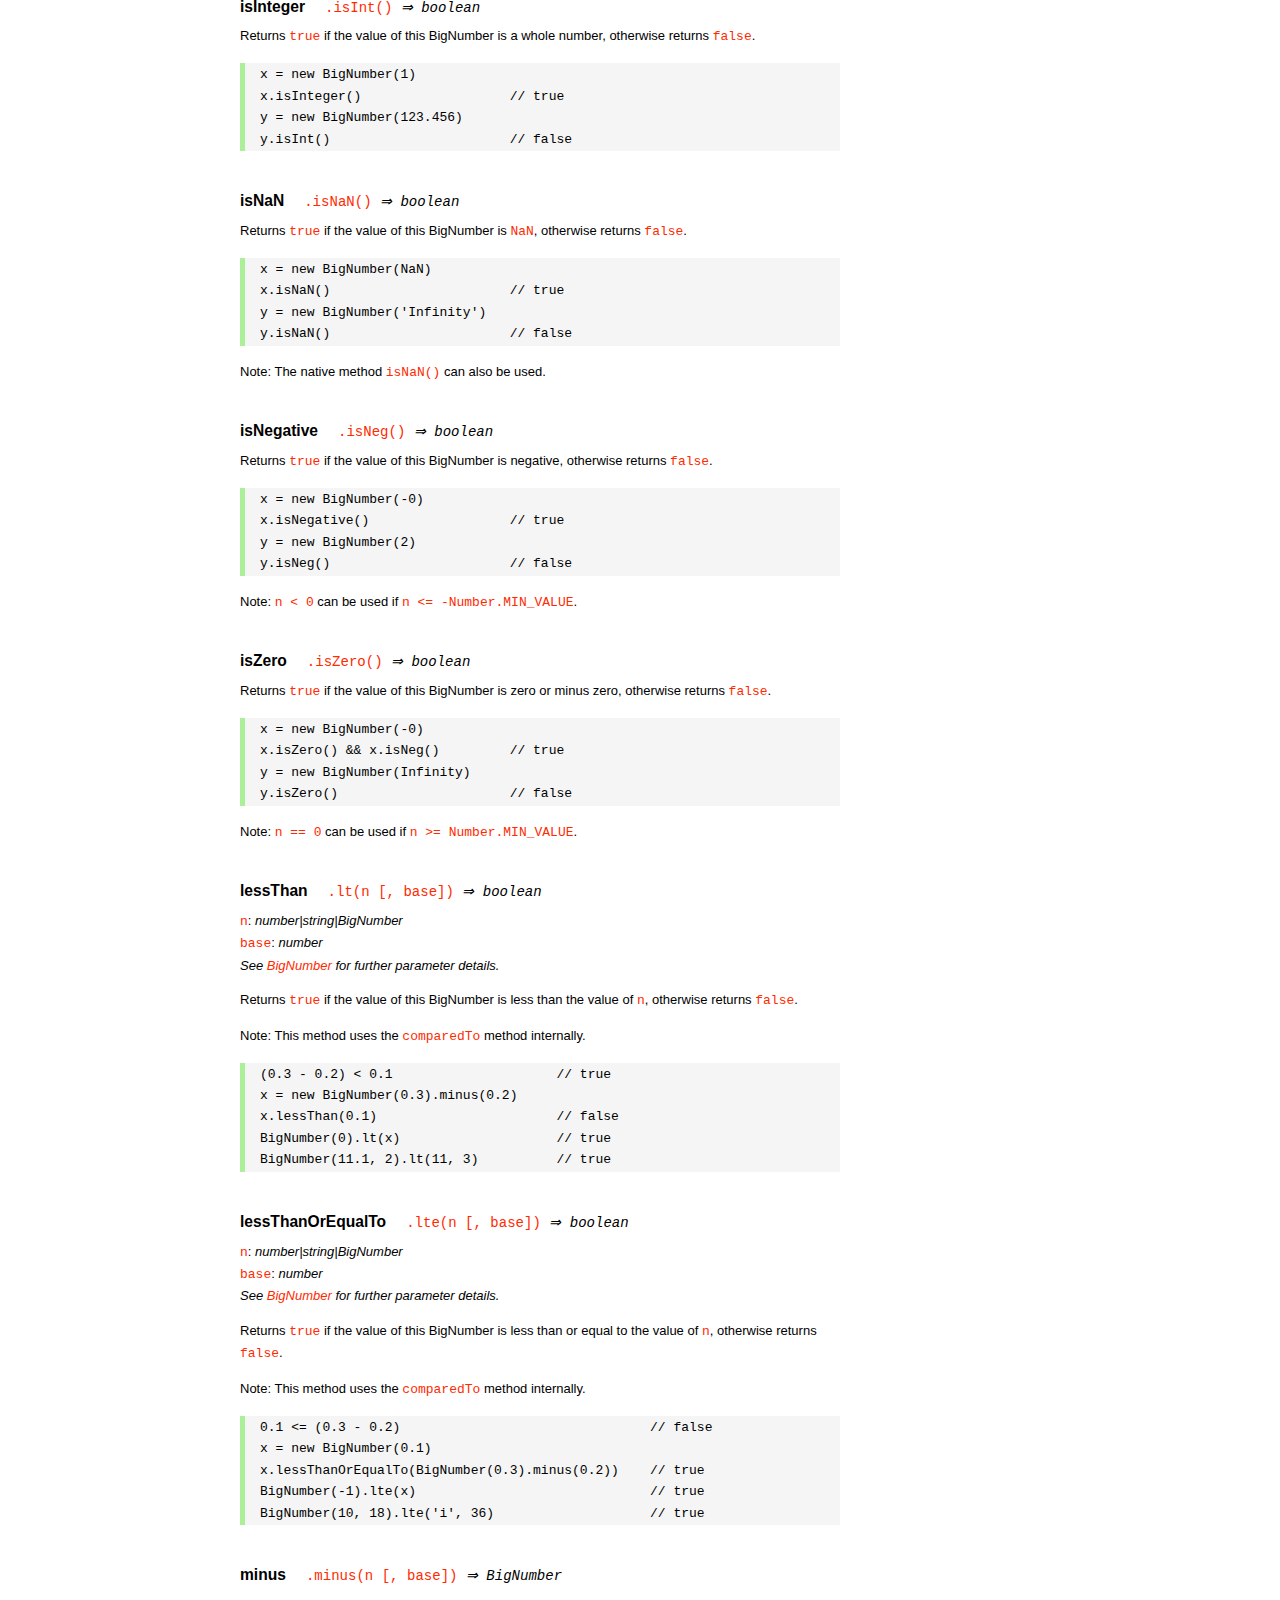
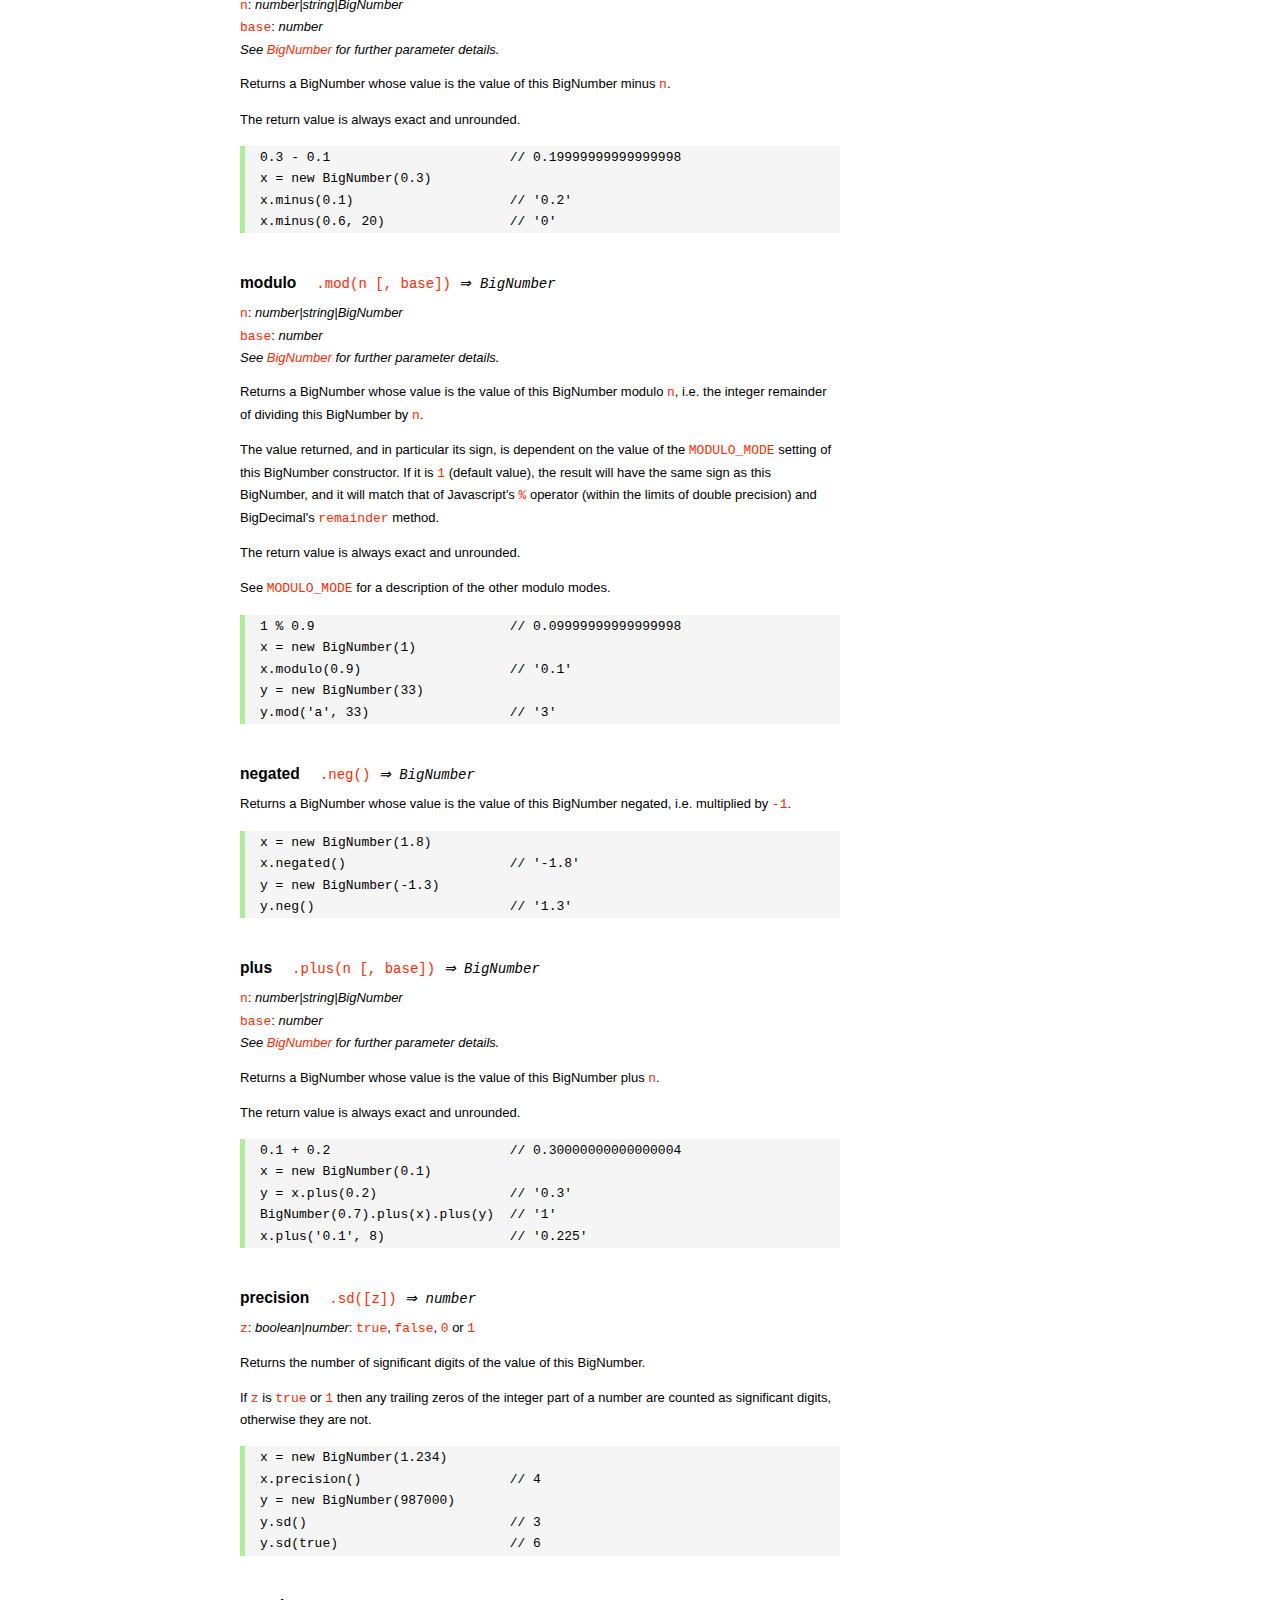
<file: xz/node_modules/mysql/node_modules/bignumber.js/doc/API.html>
<!DOCTYPE HTML>
<html>
<head>
<meta charset="utf-8">
<meta http-equiv="X-UA-Compatible" content="IE=edge">
<meta name="Author" content="M Mclaughlin">
<title>bignumber.js API</title>
<style>
html{font-size:100%}
body{background:#fff;font-family:"Helvetica Neue",Helvetica,Arial,sans-serif;font-size:13px;
  line-height:1.65em;min-height:100%;margin:0}
body,i{color:#000}
.nav{background:#fff;position:fixed;top:0;bottom:0;left:0;width:200px;overflow-y:auto;
  padding:15px 0 30px 15px}
div.container{width:600px;margin:50px 0 50px 240px}
p{margin:0 0 1em;width:600px}
pre,ul{margin:1em 0}
h1,h2,h3,h4,h5{margin:0;padding:1.5em 0 0}
h1,h2{padding:.75em 0}
h1{font:400 3em Verdana,sans-serif;color:#000;margin-bottom:1em}
h2{font-size:2.25em;color:#ff2a00}
h3{font-size:1.75em;color:#4dc71f}
h4{font-size:1.75em;color:#ff2a00;padding-bottom:.75em}
h5{font-size:1.2em;margin-bottom:.4em}
h6{font-size:1.1em;margin-bottom:0.8em;padding:0.5em 0}
dd{padding-top:.35em}
dt{padding-top:.5em}
b{font-weight:700}
dt b{font-size:1.3em}
a,a:visited{color:#ff2a00;text-decoration:none}
a:active,a:hover{outline:0;text-decoration:underline}
.nav a,.nav b,.nav a:visited{display:block;color:#ff2a00;font-weight:700; margin-top:15px}
.nav b{color:#4dc71f;margin-top:20px;cursor:default;width:auto}
ul{list-style-type:none;padding:0 0 0 20px}
.nav ul{line-height:14px;padding-left:0;margin:5px 0 0}
.nav ul a,.nav ul a:visited,span{display:inline;color:#000;font-family:Verdana,Geneva,sans-serif;
  font-size:11px;font-weight:400;margin:0}
.inset,ul.inset{margin-left:20px}
.inset{font-size:.9em}
.nav li{width:auto;margin:0 0 3px}
.alias{font-style:italic;margin-left:20px}
table{border-collapse:collapse;border-spacing:0;border:2px solid #a7dbd8;margin:1.75em 0;padding:0}
td,th{text-align:left;margin:0;padding:2px 5px;border:1px dotted #a7dbd8}
th{border-top:2px solid #a7dbd8;border-bottom:2px solid #a7dbd8;color:#ff2a00}
code,pre{font-family:Consolas, monaco, monospace;font-weight:400}
pre{background:#f5f5f5;white-space:pre-wrap;word-wrap:break-word;border-left:5px solid #abef98;
  padding:1px 0 1px 15px;margin:1.2em 0}
code,.nav-title{color:#ff2a00}
.end{margin-bottom:25px}
.centre{text-align:center}
.error-table{font-size:13px;width:100%}
#faq{margin:3em 0 0}
li span{float:right;margin-right:10px;color:#c0c0c0}
#js{font:inherit;color:#4dc71f}
</style>
</head>
<body>

  <div class="nav">

    <a class='nav-title' href="#">API</a>

    <b> CONSTRUCTOR </b>
    <ul>
      <li><a href="#bignumber">BigNumber</a></li>
    </ul>

    <a href="#methods">Methods</a>
    <ul>
      <li><a href="#another">another</a></li>
      <li><a href="#config" >config</a></li>
      <li>
        <ul class="inset">
          <li><a href="#decimal-places">DECIMAL_PLACES</a></li>
          <li><a href="#rounding-mode" >ROUNDING_MODE</a></li>
          <li><a href="#exponential-at">EXPONENTIAL_AT</a></li>
          <li><a href="#range"         >RANGE</a></li>
          <li><a href="#errors"        >ERRORS</a></li>
          <li><a href="#crypto"        >CRYPTO</a></li>
          <li><a href="#modulo-mode"   >MODULO_MODE</a></li>
          <li><a href="#pow-precision" >POW_PRECISION</a></li>
          <li><a href="#format"        >FORMAT</a></li>
        </ul>
      </li>
      <li><a href="#max"   >max</a></li>
      <li><a href="#min"   >min</a></li>
      <li><a href="#random">random</a></li>
    </ul>

    <a href="#constructor-properties">Properties</a>
    <ul>
      <li><a href="#round-up"        >ROUND_UP</a></li>
      <li><a href="#round-down"      >ROUND_DOWN</a></li>
      <li><a href="#round-ceil"      >ROUND_CEIL</a></li>
      <li><a href="#round-floor"     >ROUND_FLOOR</a></li>
      <li><a href="#round-half-up"   >ROUND_HALF_UP</a></li>
      <li><a href="#round-half-down" >ROUND_HALF_DOWN</a></li>
      <li><a href="#round-half-even" >ROUND_HALF_EVEN</a></li>
      <li><a href="#round-half-ceil" >ROUND_HALF_CEIL</a></li>
      <li><a href="#round-half-floor">ROUND_HALF_FLOOR</a></li>
    </ul>

    <b> INSTANCE </b>

    <a href="#prototype-methods">Methods</a>
    <ul>
      <li><a href="#abs"    >absoluteValue       </a><span>abs</span>     </li>
      <li><a href="#ceil"   >ceil                </a>                     </li>
      <li><a href="#cmp"    >comparedTo          </a><span>cmp</span>     </li>
      <li><a href="#dp"     >decimalPlaces       </a><span>dp</span>      </li>
      <li><a href="#div"    >dividedBy           </a><span>div</span>     </li>
      <li><a href="#divInt" >dividedToIntegerBy  </a><span>divToInt</span></li>
      <li><a href="#eq"     >equals              </a><span>eq</span>      </li>
      <li><a href="#floor"  >floor               </a>                     </li>
      <li><a href="#gt"     >greaterThan         </a><span>gt</span>      </li>
      <li><a href="#gte"    >greaterThanOrEqualTo</a><span>gte</span>     </li>
      <li><a href="#isF"    >isFinite            </a>                     </li>
      <li><a href="#isInt"  >isInteger           </a><span>isInt</span>   </li>
      <li><a href="#isNaN"  >isNaN               </a>                     </li>
      <li><a href="#isNeg"  >isNegative          </a><span>isNeg</span>   </li>
      <li><a href="#isZ"    >isZero              </a>                     </li>
      <li><a href="#lt"     >lessThan            </a><span>lt</span>      </li>
      <li><a href="#lte"    >lessThanOrEqualTo   </a><span>lte</span>     </li>
      <li><a href="#minus"  >minus               </a><span>sub</span>     </li>
      <li><a href="#mod"    >modulo              </a><span>mod</span>     </li>
      <li><a href="#neg"    >negated             </a><span>neg</span>     </li>
      <li><a href="#plus"   >plus                </a><span>add</span>     </li>
      <li><a href="#sd"     >precision           </a><span>sd</span>      </li>
      <li><a href="#round"  >round               </a>                     </li>
      <li><a href="#shift"  >shift               </a>                     </li>
      <li><a href="#sqrt"   >squareRoot          </a><span>sqrt</span>    </li>
      <li><a href="#times"  >times               </a><span>mul</span>     </li>
      <li><a href="#toD"    >toDigits            </a>                     </li>
      <li><a href="#toE"    >toExponential       </a>                     </li>
      <li><a href="#toFix"  >toFixed             </a>                     </li>
      <li><a href="#toFor"  >toFormat            </a>                     </li>
      <li><a href="#toFr"   >toFraction          </a>                     </li>
      <li><a href="#toJSON" >toJSON              </a>                     </li>
      <li><a href="#toN"    >toNumber            </a>                     </li>
      <li><a href="#pow"    >toPower             </a><span>pow</span>     </li>
      <li><a href="#toP"    >toPrecision         </a>                     </li>
      <li><a href="#toS"    >toString            </a>                     </li>
      <li><a href="#trunc"  >truncated           </a><span>trunc</span>   </li>
      <li><a href="#valueOf">valueOf             </a>                     </li>
    </ul>

    <a href="#instance-properties">Properties</a>
    <ul>
      <li><a href="#coefficient">c: coefficient</a></li>
      <li><a href="#exponent"   >e: exponent</a></li>
      <li><a href="#sign"       >s: sign</a></li>
      <li><a href="#isbig"      >isBigNumber</a></li>
    </ul>

    <a href="#zero-nan-infinity">Zero, NaN &amp; Infinity</a>
    <a href="#Errors">Errors</a>
    <a class='end' href="#faq">FAQ</a>

  </div>

  <div class="container">

    <h1>bignumber<span id='js'>.js</span></h1>

    <p>A JavaScript library for arbitrary-precision arithmetic.</p>
    <p><a href="https://github.com/MikeMcl/bignumber.js">Hosted on GitHub</a>. </p>

    <h2>API</h2>

    <p>
      See the <a href='https://github.com/MikeMcl/bignumber.js'>README</a> on GitHub for a
      quick-start introduction.
    </p>
    <p>
      In all examples below, <code>var</code> and semicolons are not shown, and if a commented-out
      value is in quotes it means <code>toString</code> has been called on the preceding expression.
    </p>


    <h3>CONSTRUCTOR</h3>

    <h5 id="bignumber">
      BigNumber<code class='inset'>BigNumber(value [, base]) <i>&rArr; BigNumber</i></code>
    </h5>
    <dl>
      <dt><code>value</code></dt>
      <dd>
        <i>number|string|BigNumber</i>: see <a href='#range'>RANGE</a> for
        range.
      </dd>
      <dd>
        A numeric value.
      </dd>
      <dd>
        Legitimate values include &plusmn;<code>0</code>, &plusmn;<code>Infinity</code> and
        <code>NaN</code>.
      </dd>
      <dd>
        Values of type <em>number</em> with more than <code>15</code> significant digits are
        considered invalid (if <a href='#errors'><code>ERRORS</code></a> is true) as calling
        <code><a href='#toS'>toString</a></code> or <code><a href='#valueOf'>valueOf</a></code> on
        such numbers may not result in the intended value.
        <pre>console.log( 823456789123456.3 );    // 823456789123456.2</pre>
      </dd>
      <dd>
        There is no limit to the number of digits of a value of type <em>string</em> (other than
        that of JavaScript's maximum array size).
      </dd>
      <dd>
        Decimal string values may be in exponential, as well as normal (fixed-point) notation.
        Non-decimal values must be in normal notation.
      </dd>
      <dd>
        String values in hexadecimal literal form, e.g. <code>'0xff'</code>, are valid, as are
        string values with the octal and binary prefixs <code>'0o'</code> and <code>'0b'</code>.
        String values in octal literal form without the prefix will be interpreted as
        decimals, e.g. <code>'011'</code> is interpreted as 11, not 9.
      </dd>
      <dd>Values in any base may have fraction digits.</dd>
      <dd>
        For bases from <code>10</code> to <code>36</code>, lower and/or upper case letters can be
        used to represent values from <code>10</code> to <code>35</code>.
      </dd>
      <dd>
        For bases above 36, <code>a-z</code> represents values from <code>10</code> to
        <code>35</code>, <code>A-Z</code> from <code>36</code> to <code>61</code>, and
        <code>$</code> and <code>_</code> represent <code>62</code> and <code>63</code> respectively
        <i>(this can be changed by editing the <code>ALPHABET</code> variable near the top of the
        source file)</i>.
      </dd>
    </dl>
    <dl>
      <dt><code>base</code></dt>
      <dd>
        <i>number</i>: integer, <code>2</code> to <code>64</code> inclusive
      </dd>
      <dd>The base of <code>value</code>.</dd>
      <dd>
        If <code>base</code> is omitted, or is <code>null</code> or <code>undefined</code>, base
        <code>10</code> is assumed.
      </dd>
    </dl>
    <br />
    <p>Returns a new instance of a BigNumber object.</p>
    <p>
      If a base is specified, the value is rounded according to
      the current <a href='#decimal-places'><code>DECIMAL_PLACES</code></a> and
      <a href='#rounding-mode'><code>ROUNDING_MODE</code></a> configuration.
    </p>
    <p>
      See <a href='#Errors'>Errors</a> for the treatment of an invalid <code>value</code> or
      <code>base</code>.
    </p>
    <pre>
x = new BigNumber(9)                       // '9'
y = new BigNumber(x)                       // '9'

// 'new' is optional if ERRORS is false
BigNumber(435.345)                         // '435.345'

new BigNumber('5032485723458348569331745.33434346346912144534543')
new BigNumber('4.321e+4')                  // '43210'
new BigNumber('-735.0918e-430')            // '-7.350918e-428'
new BigNumber(Infinity)                    // 'Infinity'
new BigNumber(NaN)                         // 'NaN'
new BigNumber('.5')                        // '0.5'
new BigNumber('+2')                        // '2'
new BigNumber(-10110100.1, 2)              // '-180.5'
new BigNumber(-0b10110100.1)               // '-180.5'
new BigNumber('123412421.234324', 5)       // '607236.557696'
new BigNumber('ff.8', 16)                  // '255.5'
new BigNumber('0xff.8')                    // '255.5'</pre>
    <p>
      The following throws <code>'not a base 2 number'</code> if
      <a href='#errors'><code>ERRORS</code></a> is true, otherwise it returns a BigNumber with value
      <code>NaN</code>.
    </p>
    <pre>new BigNumber(9, 2)</pre>
    <p>
      The following throws <code>'number type has more than 15 significant digits'</code> if
      <a href='#errors'><code>ERRORS</code></a> is true, otherwise it returns a BigNumber with value
      <code>96517860459076820</code>.
    </p>
    <pre>new BigNumber(96517860459076817.4395)</pre>
    <p>
      The following throws <code>'not a number'</code> if <a href='#errors'><code>ERRORS</code></a>
      is true, otherwise it returns a BigNumber with value <code>NaN</code>.
    </p>
    <pre>new BigNumber('blurgh')</pre>
    <p>
      A value is only rounded by the constructor if a base is specified.
    </p>
    <pre>BigNumber.config({ DECIMAL_PLACES: 5 })
new BigNumber(1.23456789)                  // '1.23456789'
new BigNumber(1.23456789, 10)              // '1.23457'</pre>



    <h4 id="methods">Methods</h4>
     <p>The static methods of a BigNumber constructor.</p>




    <h5 id="another">
       another<code class='inset'>.another([obj]) <i>&rArr; BigNumber constructor</i></code>
    </h5>
    <p><code>obj</code>: <i>object</i></p>
    <p>
      Returns a new independent BigNumber constructor with configuration as described by
      <code>obj</code> (see <a href='#config'><code>config</code></a>), or with the default
      configuration if <code>obj</code> is <code>null</code> or <code>undefined</code>.
    </p>
    <pre>BigNumber.config({ DECIMAL_PLACES: 5 })
BN = BigNumber.another({ DECIMAL_PLACES: 9 })

x = new BigNumber(1)
y = new BN(1)

x.div(3)                        // 0.33333
y.div(3)                        // 0.333333333

// BN = BigNumber.another({ DECIMAL_PLACES: 9 }) is equivalent to:
BN = BigNumber.another()
BN.config({ DECIMAL_PLACES: 9 })</pre>



    <h5 id="config">config<code class='inset'>set([obj]) <i>&rArr; object</i></code></h5>
    <p>
      <code>obj</code>: <i>object</i>: an object that contains some or all of the following
      properties.
    </p>
    <p>Configures the settings for this particular BigNumber constructor.</p>
    <p><i>Note: the configuration can also be supplied as an argument list, see below.</i></p>
    <dl class='inset'>
      <dt id="decimal-places"><code><b>DECIMAL_PLACES</b></code></dt>
      <dd>
        <i>number</i>: integer, <code>0</code> to <code>1e+9</code> inclusive<br />
        Default value: <code>20</code>
      </dd>
      <dd>
        The <u>maximum</u> number of decimal places of the results of operations involving
        division, i.e. division, square root and base conversion operations, and power
        operations with negative exponents.<br />
      </dd>
      <dd>
      <pre>BigNumber.config({ DECIMAL_PLACES: 5 })
BigNumber.set({ DECIMAL_PLACES: 5 })    // equivalent
BigNumber.config(5)    // equivalent</pre>
      </dd>



      <dt id="rounding-mode"><code><b>ROUNDING_MODE</b></code></dt>
      <dd>
        <i>number</i>: integer, <code>0</code> to <code>8</code> inclusive<br />
        Default value: <code>4</code> <a href="#round-half-up">(<code>ROUND_HALF_UP</code>)</a>
      </dd>
      <dd>
        The rounding mode used in the above operations and the default rounding mode of
        <a href='#round'><code>round</code></a>,
        <a href='#toE'><code>toExponential</code></a>,
        <a href='#toFix'><code>toFixed</code></a>,
        <a href='#toFor'><code>toFormat</code></a> and
        <a href='#toP'><code>toPrecision</code></a>.
      </dd>
      <dd>The modes are available as enumerated properties of the BigNumber constructor.</dd>
       <dd>
      <pre>BigNumber.config({ ROUNDING_MODE: 0 })
BigNumber.config(null, BigNumber.ROUND_UP)    // equivalent</pre>
        </dd>



      <dt id="exponential-at"><code><b>EXPONENTIAL_AT</b></code></dt>
      <dd>
        <i>number</i>: integer, magnitude <code>0</code> to <code>1e+9</code> inclusive, or
        <br />
        <i>number</i>[]: [ integer <code>-1e+9</code> to <code>0</code> inclusive, integer
        <code>0</code> to <code>1e+9</code> inclusive ]<br />
        Default value: <code>[-7, 20]</code>
      </dd>
      <dd>
        The exponent value(s) at which <code>toString</code> returns exponential notation.
      </dd>
      <dd>
        If a single number is assigned, the value is the exponent magnitude.<br />
        If an array of two numbers is assigned then the first number is the negative exponent
        value at and beneath which exponential notation is used, and the second number is the
        positive exponent value at and above which the same.
      </dd>
      <dd>
        For example, to emulate JavaScript numbers in terms of the exponent values at which they
        begin to use exponential notation, use <code>[-7, 20]</code>.
      </dd>
      <dd>
      <pre>BigNumber.config({ EXPONENTIAL_AT: 2 })
new BigNumber(12.3)         // '12.3'        e is only 1
new BigNumber(123)          // '1.23e+2'
new BigNumber(0.123)        // '0.123'       e is only -1
new BigNumber(0.0123)       // '1.23e-2'

BigNumber.config({ EXPONENTIAL_AT: [-7, 20] })
new BigNumber(123456789)    // '123456789'   e is only 8
new BigNumber(0.000000123)  // '1.23e-7'

// Almost never return exponential notation:
BigNumber.config({ EXPONENTIAL_AT: 1e+9 })

// Always return exponential notation:
BigNumber.config({ EXPONENTIAL_AT: 0 })</pre>
      </dd>
      <dd>
        Regardless of the value of <code>EXPONENTIAL_AT</code>, the <code>toFixed</code> method
        will always return a value in normal notation and the <code>toExponential</code> method
        will always return a value in exponential form.
      </dd>
      <dd>
        Calling <code>toString</code> with a base argument, e.g. <code>toString(10)</code>, will
        also always return normal notation.
      </dd>



      <dt id="range"><code><b>RANGE</b></code></dt>
      <dd>
        <i>number</i>: integer, magnitude <code>1</code> to <code>1e+9</code> inclusive, or
        <br />
        <i>number</i>[]: [ integer <code>-1e+9</code> to <code>-1</code> inclusive, integer
        <code>1</code> to <code>1e+9</code> inclusive ]<br />
        Default value: <code>[-1e+9, 1e+9]</code>
      </dd>
      <dd>
        The exponent value(s) beyond which overflow to <code>Infinity</code> and underflow to
        zero occurs.
      </dd>
      <dd>
        If a single number is assigned, it is the maximum exponent magnitude: values wth a
        positive exponent of greater magnitude become <code>Infinity</code> and those with a
        negative exponent of greater magnitude become zero.
      <dd>
        If an array of two numbers is assigned then the first number is the negative exponent
        limit and the second number is the positive exponent limit.
      </dd>
      <dd>
        For example, to emulate JavaScript numbers in terms of the exponent values at which they
        become zero and <code>Infinity</code>, use <code>[-324, 308]</code>.
      </dd>
      <dd>
      <pre>BigNumber.config({ RANGE: 500 })
BigNumber.config().RANGE     // [ -500, 500 ]
new BigNumber('9.999e499')   // '9.999e+499'
new BigNumber('1e500')       // 'Infinity'
new BigNumber('1e-499')      // '1e-499'
new BigNumber('1e-500')      // '0'

BigNumber.config({ RANGE: [-3, 4] })
new BigNumber(99999)         // '99999'      e is only 4
new BigNumber(100000)        // 'Infinity'   e is 5
new BigNumber(0.001)         // '0.01'       e is only -3
new BigNumber(0.0001)        // '0'          e is -4</pre>
      </dd>
      <dd>
        The largest possible magnitude of a finite BigNumber is
        <code>9.999...e+1000000000</code>.<br />
        The smallest possible magnitude of a non-zero BigNumber is <code>1e-1000000000</code>.
      </dd>



      <dt id="errors"><code><b>ERRORS</b></code></dt>
      <dd>
        <i>boolean|number</i>: <code>true</code>, <code>false</code>, <code>0</code> or
        <code>1</code>.<br />
        Default value: <code>true</code>
      </dd>
      <dd>
        The value that determines whether BigNumber Errors are thrown.<br />
        If <code>ERRORS</code> is false, no errors will be thrown.
      </dd>
      <dd>See <a href='#Errors'>Errors</a>.</dd>
      <dd><pre>BigNumber.config({ ERRORS: false })</pre></dd>



      <dt id="crypto"><code><b>CRYPTO</b></code></dt>
      <dd>
        <i>boolean|number</i>: <code>true</code>, <code>false</code>, <code>0</code> or
        <code>1</code>.<br />
        Default value: <code>false</code>
      </dd>
      <dd>
        The value that determines whether cryptographically-secure pseudo-random number
        generation is used.
      </dd>
      <dd>
        If <code>CRYPTO</code> is set to <code>true</code> then the
        <a href='#random'><code>random</code></a> method will generate random digits using
        <code>crypto.getRandomValues</code> in browsers that support it, or
        <code>crypto.randomBytes</code> if using a version of Node.js that supports it.
      </dd>
      <dd>
        If neither function is supported by the host environment then attempting to set
        <code>CRYPTO</code> to <code>true</code> will fail, and if <code>ERRORS</code>
        is <code>true</code> an exception will be thrown.
      </dd>
      <dd>
        If <code>CRYPTO</code> is <code>false</code> then the source of randomness used will be
        <code>Math.random</code> (which is assumed to generate at least <code>30</code> bits of
        randomness).
      </dd>
      <dd>See <a href='#random'><code>random</code></a>.</dd>
      <dd>
      <pre>BigNumber.config({ CRYPTO: true })
BigNumber.config().CRYPTO       // true
BigNumber.random()              // 0.54340758610486147524</pre>
      </dd>



      <dt id="modulo-mode"><code><b>MODULO_MODE</b></code></dt>
      <dd>
        <i>number</i>: integer, <code>0</code> to <code>9</code> inclusive<br />
        Default value: <code>1</code> (<a href="#round-down"><code>ROUND_DOWN</code></a>)
      </dd>
      <dd>The modulo mode used when calculating the modulus: <code>a mod n</code>.</dd>
      <dd>
        The quotient, <code>q = a / n</code>, is calculated according to the
        <a href='#rounding-mode'><code>ROUNDING_MODE</code></a> that corresponds to the chosen
        <code>MODULO_MODE</code>.
      </dd>
      <dd>The remainder, <code>r</code>, is calculated as: <code>r = a - n * q</code>.</dd>
      <dd>
        The modes that are most commonly used for the modulus/remainder operation are shown in
        the following table. Although the other rounding modes can be used, they may not give
        useful results.
      </dd>
      <dd>
        <table>
          <tr><th>Property</th><th>Value</th><th>Description</th></tr>
          <tr>
            <td><b>ROUND_UP</b></td><td class='centre'>0</td>
            <td>
              The remainder is positive if the dividend is negative, otherwise it is negative.
            </td>
          </tr>
          <tr>
            <td><b>ROUND_DOWN</b></td><td class='centre'>1</td>
            <td>
              The remainder has the same sign as the dividend.<br />
              This uses 'truncating division' and matches the behaviour of JavaScript's
              remainder operator <code>%</code>.
            </td>
          </tr>
          <tr>
            <td><b>ROUND_FLOOR</b></td><td class='centre'>3</td>
            <td>
              The remainder has the same sign as the divisor.<br />
              This matches Python's <code>%</code> operator.
            </td>
          </tr>
          <tr>
            <td><b>ROUND_HALF_EVEN</b></td><td class='centre'>6</td>
            <td>The <i>IEEE 754</i> remainder function.</td>
          </tr>
           <tr>
             <td><b>EUCLID</b></td><td class='centre'>9</td>
             <td>
               The remainder is always positive. Euclidian division: <br />
               <code>q = sign(n) * floor(a / abs(n))</code>
             </td>
           </tr>
        </table>
      </dd>
      <dd>
        The rounding/modulo modes are available as enumerated properties of the BigNumber
        constructor.
      </dd>
      <dd>See <a href='#mod'><code>modulo</code></a>.</dd>
      <dd>
        <pre>BigNumber.config({ MODULO_MODE: BigNumber.EUCLID })
BigNumber.config({ MODULO_MODE: 9 })          // equivalent</pre>
      </dd>



      <dt id="pow-precision"><code><b>POW_PRECISION</b></code></dt>
      <dd>
        <i>number</i>: integer, <code>0</code> to <code>1e+9</code> inclusive.<br />
        Default value: <code>0</code>
      </dd>
      <dd>
        The <i>maximum</i> number of significant digits of the result of the power operation
        (unless a modulus is specified).
      </dd>
      <dd>If set to <code>0</code>, the number of signifcant digits will not be limited.</dd>
      <dd>See <a href='#pow'><code>toPower</code></a>.</dd>
      <dd><pre>BigNumber.config({ POW_PRECISION: 100 })</pre></dd>



      <dt id="format"><code><b>FORMAT</b></code></dt>
      <dd><i>object</i></dd>
      <dd>
        The <code>FORMAT</code> object configures the format of the string returned by the
        <a href='#toFor'><code>toFormat</code></a> method.
      </dd>
      <dd>
        The example below shows the properties of the <code>FORMAT</code> object that are
        recognised, and their default values.
      </dd>
      <dd>
         Unlike the other configuration properties, the values of the properties of the
         <code>FORMAT</code> object will not be checked for validity. The existing
         <code>FORMAT</code> object will simply be replaced by the object that is passed in.
         Note that all the properties shown below do not have to be included.
      </dd>
      <dd>See <a href='#toFor'><code>toFormat</code></a> for examples of usage.</dd>
      <dd>
      <pre>
BigNumber.config({
    FORMAT: {
        // the decimal separator
        decimalSeparator: '.',
        // the grouping separator of the integer part
        groupSeparator: ',',
        // the primary grouping size of the integer part
        groupSize: 3,
        // the secondary grouping size of the integer part
        secondaryGroupSize: 0,
        // the grouping separator of the fraction part
        fractionGroupSeparator: ' ',
        // the grouping size of the fraction part
        fractionGroupSize: 0
    }
});</pre>
      </dd>
    </dl>
    <br />
    <p>Returns an object with the above properties and their current values.</p>
    <p>
      If the value to be assigned to any of the above properties is <code>null</code> or
      <code>undefined</code> it is ignored.
    </p>
    <p>See <a href='#Errors'>Errors</a> for the treatment of invalid values.</p>
    <pre>
BigNumber.config({
    DECIMAL_PLACES: 40,
    ROUNDING_MODE: BigNumber.ROUND_HALF_CEIL,
    EXPONENTIAL_AT: [-10, 20],
    RANGE: [-500, 500],
    ERRORS: true,
    CRYPTO: true,
    MODULO_MODE: BigNumber.ROUND_FLOOR,
    POW_PRECISION: 80,
    FORMAT: {
        groupSize: 3,
        groupSeparator: ' ',
        decimalSeparator: ','
    }
});

// Alternatively but equivalently (excluding FORMAT):
BigNumber.config( 40, 7, [-10, 20], 500, 1, 1, 3, 80 )

obj = BigNumber.config();
obj.ERRORS       // true
obj.RANGE        // [-500, 500]</pre>



    <h5 id="max">
      max<code class='inset'>.max([arg1 [, arg2, ...]]) <i>&rArr; BigNumber</i></code>
    </h5>
    <p>
      <code>arg1</code>, <code>arg2</code>, ...: <i>number|string|BigNumber</i><br />
      <i>See <code><a href="#bignumber">BigNumber</a></code> for further parameter details.</i>
    </p>
    <p>
      Returns a BigNumber whose value is the maximum of <code>arg1</code>,
      <code>arg2</code>,... .
    </p>
    <p>The argument to this method can also be an array of values.</p>
    <p>The return value is always exact and unrounded.</p>
    <pre>x = new BigNumber('3257869345.0378653')
BigNumber.max(4e9, x, '123456789.9')          // '4000000000'

arr = [12, '13', new BigNumber(14)]
BigNumber.max(arr)                            // '14'</pre>



    <h5 id="min">
      min<code class='inset'>.min([arg1 [, arg2, ...]]) <i>&rArr; BigNumber</i></code>
    </h5>
    <p>
      <code>arg1</code>, <code>arg2</code>, ...: <i>number|string|BigNumber</i><br />
      <i>See <code><a href="#bignumber">BigNumber</a></code> for further parameter details.</i>
    </p>
    <p>
      Returns a BigNumber whose value is the minimum of <code>arg1</code>,
      <code>arg2</code>,... .
    </p>
    <p>The argument to this method can also be an array of values.</p>
    <p>The return value is always exact and unrounded.</p>
    <pre>x = new BigNumber('3257869345.0378653')
BigNumber.min(4e9, x, '123456789.9')          // '123456789.9'

arr = [2, new BigNumber(-14), '-15.9999', -12]
BigNumber.min(arr)                            // '-15.9999'</pre>



    <h5 id="random">
      random<code class='inset'>.random([dp]) <i>&rArr; BigNumber</i></code>
    </h5>
    <p><code>dp</code>: <i>number</i>: integer, <code>0</code> to <code>1e+9</code> inclusive</p>
    <p>
      Returns a new BigNumber with a pseudo-random value equal to or greater than <code>0</code> and
      less than <code>1</code>.
    </p>
    <p>
      The return value will have <code>dp</code> decimal places (or less if trailing zeros are
      produced).<br />
      If <code>dp</code> is omitted then the number of decimal places will default to the current
      <a href='#decimal-places'><code>DECIMAL_PLACES</code></a> setting.
    </p>
    <p>
      Depending on the value of this BigNumber constructor's
      <a href='#crypto'><code>CRYPTO</code></a> setting and the support for the
      <code>crypto</code> object in the host environment, the random digits of the return value are
      generated by either <code>Math.random</code> (fastest), <code>crypto.getRandomValues</code>
      (Web Cryptography API in recent browsers) or <code>crypto.randomBytes</code> (Node.js).
    </p>
    <p>
      If <a href='#crypto'><code>CRYPTO</code></a> is <code>true</code>, i.e. one of the
      <code>crypto</code> methods is to be used, the value of a returned BigNumber should be
      cryptographically-secure and statistically indistinguishable from a random value.
    </p>
    <pre>BigNumber.config({ DECIMAL_PLACES: 10 })
BigNumber.random()              // '0.4117936847'
BigNumber.random(20)            // '0.78193327636914089009'</pre>



    <h4 id="constructor-properties">Properties</h4>
    <p>
      The library's enumerated rounding modes are stored as properties of the constructor.<br />
      (They are not referenced internally by the library itself.)
    </p>
    <p>
      Rounding modes <code>0</code> to <code>6</code> (inclusive) are the same as those of Java's
      BigDecimal class.
    </p>
    <table>
      <tr>
        <th>Property</th>
        <th>Value</th>
        <th>Description</th>
      </tr>
      <tr>
        <td id="round-up"><b>ROUND_UP</b></td>
        <td class='centre'>0</td>
        <td>Rounds away from zero</td>
      </tr>
      <tr>
        <td id="round-down"><b>ROUND_DOWN</b></td>
        <td class='centre'>1</td>
        <td>Rounds towards zero</td>
      </tr>
      <tr>
        <td id="round-ceil"><b>ROUND_CEIL</b></td>
        <td class='centre'>2</td>
        <td>Rounds towards <code>Infinity</code></td>
      </tr>
      <tr>
        <td id="round-floor"><b>ROUND_FLOOR</b></td>
        <td class='centre'>3</td>
        <td>Rounds towards <code>-Infinity</code></td>
      </tr>
      <tr>
        <td id="round-half-up"><b>ROUND_HALF_UP</b></td>
        <td class='centre'>4</td>
        <td>
          Rounds towards nearest neighbour.<br />
          If equidistant, rounds away from zero
        </td>
      </tr>
      <tr>
        <td id="round-half-down"><b>ROUND_HALF_DOWN</b></td>
        <td class='centre'>5</td>
        <td>
          Rounds towards nearest neighbour.<br />
          If equidistant, rounds towards zero
        </td>
      </tr>
      <tr>
        <td id="round-half-even"><b>ROUND_HALF_EVEN</b></td>
        <td class='centre'>6</td>
        <td>
          Rounds towards nearest neighbour.<br />
          If equidistant, rounds towards even neighbour
        </td>
      </tr>
      <tr>
        <td id="round-half-ceil"><b>ROUND_HALF_CEIL</b></td>
        <td class='centre'>7</td>
        <td>
          Rounds towards nearest neighbour.<br />
          If equidistant, rounds towards <code>Infinity</code>
        </td>
      </tr>
      <tr>
        <td id="round-half-floor"><b>ROUND_HALF_FLOOR</b></td>
        <td class='centre'>8</td>
        <td>
          Rounds towards nearest neighbour.<br />
          If equidistant, rounds towards <code>-Infinity</code>
        </td>
      </tr>
    </table>
    <pre>
BigNumber.config({ ROUNDING_MODE: BigNumber.ROUND_CEIL })
BigNumber.config({ ROUNDING_MODE: 2 })     // equivalent</pre>


    <h3>INSTANCE</h3>

    <h4 id="prototype-methods">Methods</h4>
    <p>The methods inherited by a BigNumber instance from its constructor's prototype object.</p>
    <p>A BigNumber is immutable in the sense that it is not changed by its methods. </p>
    <p>
      The treatment of &plusmn;<code>0</code>, &plusmn;<code>Infinity</code> and <code>NaN</code> is
      consistent with how JavaScript treats these values.
    </p>
    <p>
      Many method names have a shorter alias.<br />
      (Internally, the library always uses the shorter method names.)
    </p>



    <h5 id="abs">absoluteValue<code class='inset'>.abs() <i>&rArr; BigNumber</i></code></h5>
    <p>
      Returns a BigNumber whose value is the absolute value, i.e. the magnitude, of the value of
      this BigNumber.
    </p>
    <p>The return value is always exact and unrounded.</p>
    <pre>
x = new BigNumber(-0.8)
y = x.absoluteValue()           // '0.8'
z = y.abs()                     // '0.8'</pre>



    <h5 id="ceil">ceil<code class='inset'>.ceil() <i>&rArr; BigNumber</i></code></h5>
    <p>
      Returns a BigNumber whose value is the value of this BigNumber rounded to
      a whole number in the direction of positive <code>Infinity</code>.
    </p>
    <pre>
x = new BigNumber(1.3)
x.ceil()                        // '2'
y = new BigNumber(-1.8)
y.ceil()                        // '-1'</pre>



    <h5 id="cmp">comparedTo<code class='inset'>.cmp(n [, base]) <i>&rArr; number</i></code></h5>
    <p>
      <code>n</code>: <i>number|string|BigNumber</i><br />
      <code>base</code>: <i>number</i><br />
      <i>See <a href="#bignumber">BigNumber</a> for further parameter details.</i>
    </p>
    <table>
      <tr><th>Returns</th><th>&nbsp;</th></tr>
      <tr>
        <td class='centre'><code>1</code></td>
        <td>If the value of this BigNumber is greater than the value of <code>n</code></td>
      </tr>
      <tr>
        <td class='centre'><code>-1</code></td>
        <td>If the value of this BigNumber is less than the value of <code>n</code></td>
      </tr>
      <tr>
        <td class='centre'><code>0</code></td>
        <td>If this BigNumber and <code>n</code> have the same value</td>
      </tr>
       <tr>
        <td class='centre'><code>null</code></td>
        <td>If the value of either this BigNumber or <code>n</code> is <code>NaN</code></td>
      </tr>
    </table>
    <pre>
x = new BigNumber(Infinity)
y = new BigNumber(5)
x.comparedTo(y)                 // 1
x.comparedTo(x.minus(1))        // 0
y.cmp(NaN)                      // null
y.cmp('110', 2)                 // -1</pre>



    <h5 id="dp">decimalPlaces<code class='inset'>.dp() <i>&rArr; number</i></code></h5>
    <p>
      Return the number of decimal places of the value of this BigNumber, or <code>null</code> if
      the value of this BigNumber is &plusmn;<code>Infinity</code> or <code>NaN</code>.
    </p>
    <pre>
x = new BigNumber(123.45)
x.decimalPlaces()               // 2
y = new BigNumber('9.9e-101')
y.dp()                          // 102</pre>



    <h5 id="div">dividedBy<code class='inset'>.div(n [, base]) <i>&rArr; BigNumber</i></code>
    </h5>
    <p>
      <code>n</code>: <i>number|string|BigNumber</i><br />
      <code>base</code>: <i>number</i><br />
      <i>See <a href="#bignumber">BigNumber</a> for further parameter details.</i>
    </p>
    <p>
      Returns a BigNumber whose value is the value of this BigNumber divided by
      <code>n</code>, rounded according to the current
      <a href='#decimal-places'><code>DECIMAL_PLACES</code></a> and
      <a href='#rounding-mode'><code>ROUNDING_MODE</code></a> configuration.
    </p>
    <pre>
x = new BigNumber(355)
y = new BigNumber(113)
x.dividedBy(y)                  // '3.14159292035398230088'
x.div(5)                        // '71'
x.div(47, 16)                   // '5'</pre>



    <h5 id="divInt">
      dividedToIntegerBy<code class='inset'>.divToInt(n [, base]) &rArr;
      <i>BigNumber</i></code>
    </h5>
    <p>
      <code>n</code>: <i>number|string|BigNumber</i><br />
      <code>base</code>: <i>number</i><br />
      <i>See <a href="#bignumber">BigNumber</a> for further parameter details.</i>
    </p>
    <p>
      Return a BigNumber whose value is the integer part of dividing the value of this BigNumber by
      <code>n</code>.
    </p>
    <pre>
x = new BigNumber(5)
y = new BigNumber(3)
x.dividedToIntegerBy(y)         // '1'
x.divToInt(0.7)                 // '7'
x.divToInt('0.f', 16)           // '5'</pre>



    <h5 id="eq">equals<code class='inset'>.eq(n [, base]) <i>&rArr; boolean</i></code></h5>
    <p>
      <code>n</code>: <i>number|string|BigNumber</i><br />
      <code>base</code>: <i>number</i><br />
      <i>See <a href="#bignumber">BigNumber</a> for further parameter details.</i>
    </p>
    <p>
      Returns <code>true</code> if the value of this BigNumber equals the value of <code>n</code>,
      otherwise returns <code>false</code>.<br />
      As with JavaScript, <code>NaN</code> does not equal <code>NaN</code>.
    </p>
    <p>Note: This method uses the <a href='#cmp'><code>comparedTo</code></a> method internally.</p>
    <pre>
0 === 1e-324                    // true
x = new BigNumber(0)
x.equals('1e-324')              // false
BigNumber(-0).eq(x)             // true  ( -0 === 0 )
BigNumber(255).eq('ff', 16)     // true

y = new BigNumber(NaN)
y.equals(NaN)                   // false</pre>



    <h5 id="floor">floor<code class='inset'>.floor() <i>&rArr; BigNumber</i></code></h5>
    <p>
      Returns a BigNumber whose value is the value of this BigNumber rounded to a whole number in
      the direction of negative <code>Infinity</code>.
    </p>
    <pre>
x = new BigNumber(1.8)
x.floor()                       // '1'
y = new BigNumber(-1.3)
y.floor()                       // '-2'</pre>



    <h5 id="gt">greaterThan<code class='inset'>.gt(n [, base]) <i>&rArr; boolean</i></code></h5>
    <p>
      <code>n</code>: <i>number|string|BigNumber</i><br />
      <code>base</code>: <i>number</i><br />
      <i>See <a href="#bignumber">BigNumber</a> for further parameter details.</i>
    </p>
    <p>
      Returns <code>true</code> if the value of this BigNumber is greater than the value of
      <code>n</code>, otherwise returns <code>false</code>.
    </p>
    <p>Note: This method uses the <a href='#cmp'><code>comparedTo</code></a> method internally.</p>
    <pre>
0.1 &gt; (0.3 - 0.2)                           // true
x = new BigNumber(0.1)
x.greaterThan(BigNumber(0.3).minus(0.2))    // false
BigNumber(0).gt(x)                          // false
BigNumber(11, 3).gt(11.1, 2)                // true</pre>



    <h5 id="gte">
      greaterThanOrEqualTo<code class='inset'>.gte(n [, base]) <i>&rArr; boolean</i></code>
    </h5>
    <p>
      <code>n</code>: <i>number|string|BigNumber</i><br />
      <code>base</code>: <i>number</i><br />
      <i>See <a href="#bignumber">BigNumber</a> for further parameter details.</i>
    </p>
    <p>
      Returns <code>true</code> if the value of this BigNumber is greater than or equal to the value
      of <code>n</code>, otherwise returns <code>false</code>.
    </p>
    <p>Note: This method uses the <a href='#cmp'><code>comparedTo</code></a> method internally.</p>
    <pre>
(0.3 - 0.2) &gt;= 0.1                   // false
x = new BigNumber(0.3).minus(0.2)
x.greaterThanOrEqualTo(0.1)          // true
BigNumber(1).gte(x)                  // true
BigNumber(10, 18).gte('i', 36)       // true</pre>



    <h5 id="isF">isFinite<code class='inset'>.isFinite() <i>&rArr; boolean</i></code></h5>
    <p>
      Returns <code>true</code> if the value of this BigNumber is a finite number, otherwise
      returns <code>false</code>.
    </p>
    <p>
      The only possible non-finite values of a BigNumber are <code>NaN</code>, <code>Infinity</code>
      and <code>-Infinity</code>.
    </p>
    <pre>
x = new BigNumber(1)
x.isFinite()                    // true
y = new BigNumber(Infinity)
y.isFinite()                    // false</pre>
    <p>
      Note: The native method <code>isFinite()</code> can be used if
      <code>n &lt;= Number.MAX_VALUE</code>.
    </p>



    <h5 id="isInt">isInteger<code class='inset'>.isInt() <i>&rArr; boolean</i></code></h5>
    <p>
      Returns <code>true</code> if the value of this BigNumber is a whole number, otherwise returns
      <code>false</code>.
    </p>
    <pre>
x = new BigNumber(1)
x.isInteger()                   // true
y = new BigNumber(123.456)
y.isInt()                       // false</pre>



    <h5 id="isNaN">isNaN<code class='inset'>.isNaN() <i>&rArr; boolean</i></code></h5>
    <p>
      Returns <code>true</code> if the value of this BigNumber is <code>NaN</code>, otherwise
      returns <code>false</code>.
    </p>
    <pre>
x = new BigNumber(NaN)
x.isNaN()                       // true
y = new BigNumber('Infinity')
y.isNaN()                       // false</pre>
    <p>Note: The native method <code>isNaN()</code> can also be used.</p>



    <h5 id="isNeg">isNegative<code class='inset'>.isNeg() <i>&rArr; boolean</i></code></h5>
    <p>
      Returns <code>true</code> if the value of this BigNumber is negative, otherwise returns
      <code>false</code>.
    </p>
    <pre>
x = new BigNumber(-0)
x.isNegative()                  // true
y = new BigNumber(2)
y.isNeg()                       // false</pre>
    <p>Note: <code>n &lt; 0</code> can be used if <code>n &lt;= -Number.MIN_VALUE</code>.</p>



    <h5 id="isZ">isZero<code class='inset'>.isZero() <i>&rArr; boolean</i></code></h5>
    <p>
      Returns <code>true</code> if the value of this BigNumber is zero or minus zero, otherwise
      returns <code>false</code>.
    </p>
    <pre>
x = new BigNumber(-0)
x.isZero() && x.isNeg()         // true
y = new BigNumber(Infinity)
y.isZero()                      // false</pre>
    <p>Note: <code>n == 0</code> can be used if <code>n &gt;= Number.MIN_VALUE</code>.</p>



    <h5 id="lt">lessThan<code class='inset'>.lt(n [, base]) <i>&rArr; boolean</i></code></h5>
    <p>
      <code>n</code>: <i>number|string|BigNumber</i><br />
      <code>base</code>: <i>number</i><br />
      <i>See <a href="#bignumber">BigNumber</a> for further parameter details.</i>
    </p>
    <p>
      Returns <code>true</code> if the value of this BigNumber is less than the value of
      <code>n</code>, otherwise returns <code>false</code>.
    </p>
     <p>Note: This method uses the <a href='#cmp'><code>comparedTo</code></a> method internally.</p>
    <pre>
(0.3 - 0.2) &lt; 0.1                     // true
x = new BigNumber(0.3).minus(0.2)
x.lessThan(0.1)                       // false
BigNumber(0).lt(x)                    // true
BigNumber(11.1, 2).lt(11, 3)          // true</pre>



    <h5 id="lte">
      lessThanOrEqualTo<code class='inset'>.lte(n [, base]) <i>&rArr; boolean</i></code>
    </h5>
    <p>
      <code>n</code>: <i>number|string|BigNumber</i><br />
      <code>base</code>: <i>number</i><br />
      <i>See <a href="#bignumber">BigNumber</a> for further parameter details.</i>
    </p>
    <p>
      Returns <code>true</code> if the value of this BigNumber is less than or equal to the value of
      <code>n</code>, otherwise returns <code>false</code>.
    </p>
    <p>Note: This method uses the <a href='#cmp'><code>comparedTo</code></a> method internally.</p>
    <pre>
0.1 &lt;= (0.3 - 0.2)                                // false
x = new BigNumber(0.1)
x.lessThanOrEqualTo(BigNumber(0.3).minus(0.2))    // true
BigNumber(-1).lte(x)                              // true
BigNumber(10, 18).lte('i', 36)                    // true</pre>



    <h5 id="minus">
      minus<code class='inset'>.minus(n [, base]) <i>&rArr; BigNumber</i></code>
    </h5>
    <p>
      <code>n</code>: <i>number|string|BigNumber</i><br />
      <code>base</code>: <i>number</i><br />
      <i>See <a href="#bignumber">BigNumber</a> for further parameter details.</i>
    </p>
    <p>Returns a BigNumber whose value is the value of this BigNumber minus <code>n</code>.</p>
    <p>The return value is always exact and unrounded.</p>
    <pre>
0.3 - 0.1                       // 0.19999999999999998
x = new BigNumber(0.3)
x.minus(0.1)                    // '0.2'
x.minus(0.6, 20)                // '0'</pre>



    <h5 id="mod">modulo<code class='inset'>.mod(n [, base]) <i>&rArr; BigNumber</i></code></h5>
    <p>
      <code>n</code>: <i>number|string|BigNumber</i><br />
      <code>base</code>: <i>number</i><br />
      <i>See <a href="#bignumber">BigNumber</a> for further parameter details.</i>
    </p>
    <p>
      Returns a BigNumber whose value is the value of this BigNumber modulo <code>n</code>, i.e.
      the integer remainder of dividing this BigNumber by <code>n</code>.
    </p>
    <p>
      The value returned, and in particular its sign, is dependent on the value of the
      <a href='#modulo-mode'><code>MODULO_MODE</code></a> setting of this BigNumber constructor.
      If it is <code>1</code> (default value), the result will have the same sign as this BigNumber,
      and it will match that of Javascript's <code>%</code> operator (within the limits of double
      precision) and BigDecimal's <code>remainder</code> method.
    </p>
    <p>The return value is always exact and unrounded.</p>
    <p>
      See <a href='#modulo-mode'><code>MODULO_MODE</code></a> for a description of the other
      modulo modes.
    </p>
    <pre>
1 % 0.9                         // 0.09999999999999998
x = new BigNumber(1)
x.modulo(0.9)                   // '0.1'
y = new BigNumber(33)
y.mod('a', 33)                  // '3'</pre>



    <h5 id="neg">negated<code class='inset'>.neg() <i>&rArr; BigNumber</i></code></h5>
    <p>
      Returns a BigNumber whose value is the value of this BigNumber negated, i.e. multiplied by
      <code>-1</code>.
    </p>
    <pre>
x = new BigNumber(1.8)
x.negated()                     // '-1.8'
y = new BigNumber(-1.3)
y.neg()                         // '1.3'</pre>



    <h5 id="plus">plus<code class='inset'>.plus(n [, base]) <i>&rArr; BigNumber</i></code></h5>
    <p>
      <code>n</code>: <i>number|string|BigNumber</i><br />
      <code>base</code>: <i>number</i><br />
      <i>See <a href="#bignumber">BigNumber</a> for further parameter details.</i>
    </p>
    <p>Returns a BigNumber whose value is the value of this BigNumber plus <code>n</code>.</p>
    <p>The return value is always exact and unrounded.</p>
    <pre>
0.1 + 0.2                       // 0.30000000000000004
x = new BigNumber(0.1)
y = x.plus(0.2)                 // '0.3'
BigNumber(0.7).plus(x).plus(y)  // '1'
x.plus('0.1', 8)                // '0.225'</pre>



    <h5 id="sd">precision<code class='inset'>.sd([z]) <i>&rArr; number</i></code></h5>
    <p>
      <code>z</code>: <i>boolean|number</i>: <code>true</code>, <code>false</code>, <code>0</code>
      or <code>1</code>
    </p>
    <p>Returns the number of significant digits of the value of this BigNumber.</p>
    <p>
      If <code>z</code> is <code>true</code> or <code>1</code> then any trailing zeros of the
      integer part of a number are counted as significant digits, otherwise they are not.
    </p>
    <pre>
x = new BigNumber(1.234)
x.precision()                   // 4
y = new BigNumber(987000)
y.sd()                          // 3
y.sd(true)                      // 6</pre>



    <h5 id="round">round<code class='inset'>.round([dp [, rm]]) <i>&rArr; BigNumber</i></code></h5>
    <p>
      <code>dp</code>: <i>number</i>: integer, <code>0</code> to <code>1e+9</code> inclusive<br />
      <code>rm</code>: <i>number</i>: integer, <code>0</code> to <code>8</code> inclusive
    </p>
    <p>
      Returns a BigNumber whose value is the value of this BigNumber rounded by rounding mode
      <code>rm</code> to a maximum of <code>dp</code> decimal places.
    </p>
    <p>
      if <code>dp</code> is omitted, or is <code>null</code> or <code>undefined</code>, the
      return value is <code>n</code> rounded to a whole number.<br />
      if <code>rm</code> is omitted, or is <code>null</code> or <code>undefined</code>,
      <a href='#rounding-mode'><code>ROUNDING_MODE</code></a> is used.
    </p>
    <p>
      See <a href='#Errors'>Errors</a> for the treatment of other non-integer or out of range
      <code>dp</code> or <code>rm</code> values.
    </p>
    <pre>
x = 1234.56
Math.round(x)                             // 1235

y = new BigNumber(x)
y.round()                                 // '1235'
y.round(1)                                // '1234.6'
y.round(2)                                // '1234.56'
y.round(10)                               // '1234.56'
y.round(0, 1)                             // '1234'
y.round(0, 6)                             // '1235'
y.round(1, 1)                             // '1234.5'
y.round(1, BigNumber.ROUND_HALF_EVEN)     // '1234.6'
y                                         // '1234.56'</pre>



    <h5 id="shift">shift<code class='inset'>.shift(n) <i>&rArr; BigNumber</i></code></h5>
    <p>
      <code>n</code>: <i>number</i>: integer,
      <code>-9007199254740991</code> to <code>9007199254740991</code> inclusive
    </p>
    <p>
      Returns a BigNumber whose value is the value of this BigNumber shifted <code>n</code> places.
    <p>
      The shift is of the decimal point, i.e. of powers of ten, and is to the left if <code>n</code>
      is negative or to the right if <code>n</code> is positive.
    </p>
    <p>The return value is always exact and unrounded.</p>
    <pre>
x = new BigNumber(1.23)
x.shift(3)                      // '1230'
x.shift(-3)                     // '0.00123'</pre>



    <h5 id="sqrt">squareRoot<code class='inset'>.sqrt() <i>&rArr; BigNumber</i></code></h5>
    <p>
      Returns a BigNumber whose value is the square root of the value of this BigNumber,
      rounded according to the current
      <a href='#decimal-places'><code>DECIMAL_PLACES</code></a> and
      <a href='#rounding-mode'><code>ROUNDING_MODE</code></a> configuration.
    </p>
    <p>
      The return value will be correctly rounded, i.e. rounded as if the result was first calculated
      to an infinite number of correct digits before rounding.
    </p>
    <pre>
x = new BigNumber(16)
x.squareRoot()                  // '4'
y = new BigNumber(3)
y.sqrt()                        // '1.73205080756887729353'</pre>



    <h5 id="times">times<code class='inset'>.times(n [, base]) <i>&rArr; BigNumber</i></code></h5>
    <p>
      <code>n</code>: <i>number|string|BigNumber</i><br />
      <code>base</code>: <i>number</i><br />
      <i>See <a href="#bignumber">BigNumber</a> for further parameter details.</i>
    </p>
    <p>Returns a BigNumber whose value is the value of this BigNumber times <code>n</code>.</p>
    <p>The return value is always exact and unrounded.</p>
    <pre>
0.6 * 3                         // 1.7999999999999998
x = new BigNumber(0.6)
y = x.times(3)                  // '1.8'
BigNumber('7e+500').times(y)    // '1.26e+501'
x.times('-a', 16)               // '-6'</pre>



    <h5 id="toD">
      toDigits<code class='inset'>.toDigits([sd [, rm]]) <i>&rArr; BigNumber</i></code>
    </h5>
    <p>
      <code>sd</code>: <i>number</i>: integer, <code>1</code> to <code>1e+9</code> inclusive.<br />
      <code>rm</code>: <i>number</i>: integer, <code>0</code> to <code>8</code> inclusive.
    </p>
    <p>
      Returns a BigNumber whose value is the value of this BigNumber rounded to <code>sd</code>
      significant digits using rounding mode <code>rm</code>.
    </p>
    <p>
      If <code>sd</code> is omitted or is <code>null</code> or <code>undefined</code>, the return
      value will not be rounded.<br />
      If <code>rm</code> is omitted or is <code>null</code> or <code>undefined</code>,
      <a href='#rounding-mode'><code>ROUNDING_MODE</code></a> will be used.
    </p>
    <p>
      See <a href='#Errors'>Errors</a> for the treatment of other non-integer or out of range
      <code>sd</code> or <code>rm</code> values.
    </p>
    <pre>
BigNumber.config({ precision: 5, rounding: 4 })
x = new BigNumber(9876.54321)

x.toDigits()                          // '9876.5'
x.toDigits(6)                         // '9876.54'
x.toDigits(6, BigNumber.ROUND_UP)     // '9876.55'
x.toDigits(2)                         // '9900'
x.toDigits(2, 1)                      // '9800'
x                                     // '9876.54321'</pre>



    <h5 id="toE">
      toExponential<code class='inset'>.toExponential([dp [, rm]]) <i>&rArr; string</i></code>
    </h5>
    <p>
      <code>dp</code>: <i>number</i>: integer, <code>0</code> to <code>1e+9</code> inclusive<br />
      <code>rm</code>: <i>number</i>: integer, <code>0</code> to <code>8</code> inclusive
    </p>
    <p>
      Returns a string representing the value of this BigNumber in exponential notation rounded
      using rounding mode <code>rm</code> to <code>dp</code> decimal places, i.e with one digit
      before the decimal point and <code>dp</code> digits after it.
    </p>
    <p>
      If the value of this BigNumber in exponential notation has fewer than <code>dp</code> fraction
      digits, the return value will be appended with zeros accordingly.
    </p>
    <p>
      If <code>dp</code> is omitted, or is <code>null</code> or <code>undefined</code>, the number
      of digits after the decimal point defaults to the minimum number of digits necessary to
      represent the value exactly.<br />
      If <code>rm</code> is omitted or is <code>null</code> or <code>undefined</code>,
      <a href='#rounding-mode'><code>ROUNDING_MODE</code></a> is used.
    </p>
    <p>
      See <a href='#Errors'>Errors</a> for the treatment of other non-integer or out of range
      <code>dp</code> or <code>rm</code> values.
    </p>
     <pre>
x = 45.6
y = new BigNumber(x)
x.toExponential()               // '4.56e+1'
y.toExponential()               // '4.56e+1'
x.toExponential(0)              // '5e+1'
y.toExponential(0)              // '5e+1'
x.toExponential(1)              // '4.6e+1'
y.toExponential(1)              // '4.6e+1'
y.toExponential(1, 1)           // '4.5e+1'  (ROUND_DOWN)
x.toExponential(3)              // '4.560e+1'
y.toExponential(3)              // '4.560e+1'</pre>



    <h5 id="toFix">
      toFixed<code class='inset'>.toFixed([dp [, rm]]) <i>&rArr; string</i></code>
    </h5>
    <p>
      <code>dp</code>: <i>number</i>: integer, <code>0</code> to <code>1e+9</code> inclusive<br />
      <code>rm</code>: <i>number</i>: integer, <code>0</code> to <code>8</code> inclusive
    </p>
    <p>
      Returns a string representing the value of this BigNumber in normal (fixed-point) notation
      rounded to <code>dp</code> decimal places using rounding mode <code>rm</code>.
    </p>
    <p>
      If the value of this BigNumber in normal notation has fewer than <code>dp</code> fraction
      digits, the return value will be appended with zeros accordingly.
    </p>
   <p>
      Unlike <code>Number.prototype.toFixed</code>, which returns exponential notation if a number
      is greater or equal to <code>10<sup>21</sup></code>, this method will always return normal
      notation.
    </p>
    <p>
      If <code>dp</code> is omitted or is <code>null</code> or <code>undefined</code>, the return
      value will be unrounded and in normal notation. This is also unlike
      <code>Number.prototype.toFixed</code>, which returns the value to zero decimal places.<br />
      It is useful when fixed-point notation is required and the current
      <a href="#exponential-at"><code>EXPONENTIAL_AT</code></a> setting causes
      <code><a href='#toS'>toString</a></code> to return exponential notation.<br />
      If <code>rm</code> is omitted or is <code>null</code> or <code>undefined</code>,
      <a href='#rounding-mode'><code>ROUNDING_MODE</code></a> is used.
    </p>
    <p>
      See <a href='#Errors'>Errors</a> for the treatment of other non-integer or out of range
      <code>dp</code> or <code>rm</code> values.
    </p>
    <pre>
x = 3.456
y = new BigNumber(x)
x.toFixed()                     // '3'
y.toFixed()                     // '3.456'
y.toFixed(0)                    // '3'
x.toFixed(2)                    // '3.46'
y.toFixed(2)                    // '3.46'
y.toFixed(2, 1)                 // '3.45'  (ROUND_DOWN)
x.toFixed(5)                    // '3.45600'
y.toFixed(5)                    // '3.45600'</pre>



    <h5 id="toFor">
      toFormat<code class='inset'>.toFormat([dp [, rm]]) <i>&rArr; string</i></code>
    </h5>
    <p>
      <code>dp</code>: <i>number</i>: integer, <code>0</code> to <code>1e+9</code> inclusive<br />
      <code>rm</code>: <i>number</i>: integer, <code>0</code> to <code>8</code> inclusive
    </p>
    <p>
      <p>
      Returns a string representing the value of this BigNumber in normal (fixed-point) notation
      rounded to <code>dp</code> decimal places using rounding mode <code>rm</code>, and formatted
      according to the properties of the <a href='#format'><code>FORMAT</code></a> object.
    </p>
    <p>
      See the examples below for the properties of the
      <a href='#format'><code>FORMAT</code></a> object, their types and their usage.
    </p>
    <p>
      If <code>dp</code> is omitted or is <code>null</code> or <code>undefined</code>, then the
      return value is not rounded to a fixed number of decimal places.<br />
      If <code>rm</code> is omitted or is <code>null</code> or <code>undefined</code>,
      <a href='#rounding-mode'><code>ROUNDING_MODE</code></a> is used.
    </p>
    <p>
      See <a href='#Errors'>Errors</a> for the treatment of other non-integer or out of range
      <code>dp</code> or <code>rm</code> values.
    </p>
    <pre>
format = {
    decimalSeparator: '.',
    groupSeparator: ',',
    groupSize: 3,
    secondaryGroupSize: 0,
    fractionGroupSeparator: ' ',
    fractionGroupSize: 0
}
BigNumber.config({ FORMAT: format })

x = new BigNumber('123456789.123456789')
x.toFormat()                    // '123,456,789.123456789'
x.toFormat(1)                   // '123,456,789.1'

// If a reference to the object assigned to FORMAT has been retained,
// the format properties can be changed directly
format.groupSeparator = ' '
format.fractionGroupSize = 5
x.toFormat()                    // '123 456 789.12345 6789'

BigNumber.config({
    FORMAT: {
        decimalSeparator: ',',
        groupSeparator: '.',
        groupSize: 3,
        secondaryGroupSize: 2
    }
})

x.toFormat(6)                   // '12.34.56.789,123'</pre>



    <h5 id="toFr">
      toFraction<code class='inset'>.toFraction([max]) <i>&rArr; [string, string]</i></code>
    </h5>
    <p>
      <code>max</code>: <i>number|string|BigNumber</i>: integer &gt;= <code>1</code> and &lt;
      <code>Infinity</code>
    </p>
    <p>
      Returns a string array representing the value of this BigNumber as a simple fraction with an
      integer numerator and an integer denominator. The denominator will be a positive non-zero
      value less than or equal to <code>max</code>.
    </p>
    <p>
      If a maximum denominator, <code>max</code>, is not specified, or is <code>null</code> or
      <code>undefined</code>, the denominator will be the lowest value necessary to represent the
      number exactly.
    </p>
    <p>
      See <a href='#Errors'>Errors</a> for the treatment of other non-integer or out of range
      <code>max</code> values.
    </p>
    <pre>
x = new BigNumber(1.75)
x.toFraction()                  // '7, 4'

pi = new BigNumber('3.14159265358')
pi.toFraction()                 // '157079632679,50000000000'
pi.toFraction(100000)           // '312689, 99532'
pi.toFraction(10000)            // '355, 113'
pi.toFraction(100)              // '311, 99'
pi.toFraction(10)               // '22, 7'
pi.toFraction(1)                // '3, 1'</pre>



    <h5 id="toJSON">toJSON<code class='inset'>.toJSON() <i>&rArr; string</i></code></h5>
    <p>As <code>valueOf</code>.</p>
    <pre>
x = new BigNumber('177.7e+457')
y = new BigNumber(235.4325)
z = new BigNumber('0.0098074')

// Serialize an array of three BigNumbers
str = JSON.stringify( [x, y, z] )
// "["1.777e+459","235.4325","0.0098074"]"

// Return an array of three BigNumbers
JSON.parse(str, function (key, val) {
    return key === '' ? val : new BigNumber(val)
})</pre>



    <h5 id="toN">toNumber<code class='inset'>.toNumber() <i>&rArr; number</i></code></h5>
    <p>Returns the value of this BigNumber as a JavaScript number primitive.</p>
    <p>
      Type coercion with, for example, the unary plus operator will also work, except that a
      BigNumber with the value minus zero will be converted to positive zero.
    </p>
    <pre>
x = new BigNumber(456.789)
x.toNumber()                    // 456.789
+x                              // 456.789

y = new BigNumber('45987349857634085409857349856430985')
y.toNumber()                    // 4.598734985763409e+34

z = new BigNumber(-0)
1 / +z                          // Infinity
1 / z.toNumber()                // -Infinity</pre>



    <h5 id="pow">toPower<code class='inset'>.pow(n [, m]) <i>&rArr; BigNumber</i></code></h5>
    <p>
      <code>n</code>: <i>number</i>: integer,
      <code>-9007199254740991</code> to <code>9007199254740991</code> inclusive<br />
      <code>m</code>: <i>number|string|BigNumber</i>
    </p>
    <p>
      Returns a BigNumber whose value is the value of this BigNumber raised to the power
      <code>n</code>, and optionally modulo a modulus <code>m</code>.
    </p>
    <p>
      If <code>n</code> is negative the result is rounded according to the current
      <a href='#decimal-places'><code>DECIMAL_PLACES</code></a> and
      <a href='#rounding-mode'><code>ROUNDING_MODE</code></a> configuration.
    </p>
    <p>
      If <code>n</code> is not an integer or is out of range:
    </p>
    <p class='inset'>
      If <code>ERRORS</code> is <code>true</code> a BigNumber Error is thrown,<br />
      else if <code>n</code> is greater than <code>9007199254740991</code>, it is interpreted as
      <code>Infinity</code>;<br />
      else if <code>n</code> is less than <code>-9007199254740991</code>, it is interpreted as
      <code>-Infinity</code>;<br />
      else if <code>n</code> is otherwise a number, it is truncated to an integer;<br />
      else it is interpreted as <code>NaN</code>.
    </p>
    <p>
      As the number of digits of the result of the power operation can grow so large so quickly,
      e.g. 123.456<sup>10000</sup> has over <code>50000</code> digits, the number of significant
      digits calculated is limited to the value of the
      <a href='#pow-precision'><code>POW_PRECISION</code></a> setting (unless a modulus
      <code>m</code> is specified).
    </p>
    <p>
      By default <a href='#pow-precision'><code>POW_PRECISION</code></a> is set to <code>0</code>.
      This means that an unlimited number of significant digits will be calculated, and that the
      method's performance will decrease dramatically for larger exponents.
    </p>
    <p>
      Negative exponents will be calculated to the number of decimal places specified by
      <a href='#decimal-places'><code>DECIMAL_PLACES</code></a> (but not to more than
      <a href='#pow-precision'><code>POW_PRECISION</code></a> significant digits).
    </p>
    <p>
      If <code>m</code> is specified and the value of <code>m</code>, <code>n</code> and this
      BigNumber are positive integers, then a fast modular exponentiation algorithm is used,
      otherwise if any of the values is not a positive integer the operation will simply be
      performed as <code>x.toPower(n).modulo(m)</code> with a
      <a href='#pow-precision'><code>POW_PRECISION</code></a> of <code>0</code>.
    </p>
    <pre>
Math.pow(0.7, 2)                // 0.48999999999999994
x = new BigNumber(0.7)
x.toPower(2)                    // '0.49'
BigNumber(3).pow(-2)            // '0.11111111111111111111'</pre>



    <h5 id="toP">
      toPrecision<code class='inset'>.toPrecision([sd [, rm]]) <i>&rArr; string</i></code>
    </h5>
    <p>
      <code>sd</code>: <i>number</i>: integer, <code>1</code> to <code>1e+9</code> inclusive<br />
      <code>rm</code>: <i>number</i>: integer, <code>0</code> to <code>8</code> inclusive
    </p>
    <p>
      Returns a string representing the value of this BigNumber rounded to <code>sd</code>
      significant digits using rounding mode <code>rm</code>.
    </p>
    <p>
      If <code>sd</code> is less than the number of digits necessary to represent the integer part
      of the value in normal (fixed-point) notation, then exponential notation is used.
    </p>
    <p>
      If <code>sd</code> is omitted, or is <code>null</code> or <code>undefined</code>, then the
      return value is the same as <code>n.toString()</code>.<br />
      If <code>rm</code> is omitted or is <code>null</code> or <code>undefined</code>,
      <a href='#rounding-mode'><code>ROUNDING_MODE</code></a> is used.
    </p>
    <p>
      See <a href='#Errors'>Errors</a> for the treatment of other non-integer or out of range
      <code>sd</code> or <code>rm</code> values.
    </p>
     <pre>
x = 45.6
y = new BigNumber(x)
x.toPrecision()                 // '45.6'
y.toPrecision()                 // '45.6'
x.toPrecision(1)                // '5e+1'
y.toPrecision(1)                // '5e+1'
y.toPrecision(2, 0)             // '4.6e+1'  (ROUND_UP)
y.toPrecision(2, 1)             // '4.5e+1'  (ROUND_DOWN)
x.toPrecision(5)                // '45.600'
y.toPrecision(5)                // '45.600'</pre>



    <h5 id="toS">toString<code class='inset'>.toString([base]) <i>&rArr; string</i></code></h5>
    <p><code>base</code>: <i>number</i>: integer, <code>2</code> to <code>64</code> inclusive</p>
    <p>
      Returns a string representing the value of this BigNumber in the specified base, or base
      <code>10</code> if <code>base</code> is omitted or is <code>null</code> or
      <code>undefined</code>.
    </p>
    <p>
      For bases above <code>10</code>, values from <code>10</code> to <code>35</code> are
      represented by <code>a-z</code> (as with <code>Number.prototype.toString</code>),
      <code>36</code> to <code>61</code> by <code>A-Z</code>, and <code>62</code> and
      <code>63</code> by <code>$</code> and <code>_</code> respectively.
    </p>
    <p>
      If a base is specified the value is rounded according to the current
      <a href='#decimal-places'><code>DECIMAL_PLACES</code></a>
      and <a href='#rounding-mode'><code>ROUNDING_MODE</code></a> configuration.
    </p>
    <p>
      If a base is not specified, and this BigNumber has a positive
      exponent that is equal to or greater than the positive component of the
      current <a href="#exponential-at"><code>EXPONENTIAL_AT</code></a> setting,
      or a negative exponent equal to or less than the negative component of the
      setting, then exponential notation is returned.
    </p>
    <p>If <code>base</code> is <code>null</code> or <code>undefined</code> it is ignored.</p>
    <p>
      See <a href='#Errors'>Errors</a> for the treatment of other non-integer or out of range
      <code>base</code> values.
    </p>
    <pre>
x = new BigNumber(750000)
x.toString()                    // '750000'
BigNumber.config({ EXPONENTIAL_AT: 5 })
x.toString()                    // '7.5e+5'

y = new BigNumber(362.875)
y.toString(2)                   // '101101010.111'
y.toString(9)                   // '442.77777777777777777778'
y.toString(32)                  // 'ba.s'

BigNumber.config({ DECIMAL_PLACES: 4 });
z = new BigNumber('1.23456789')
z.toString()                    // '1.23456789'
z.toString(10)                  // '1.2346'</pre>



    <h5 id="trunc">truncated<code class='inset'>.trunc() <i>&rArr; BigNumber</i></code></h5>
    <p>
      Returns a BigNumber whose value is the value of this BigNumber truncated to a whole number.
    </p>
    <pre>
x = new BigNumber(123.456)
x.truncated()                   // '123'
y = new BigNumber(-12.3)
y.trunc()                       // '-12'</pre>



    <h5 id="valueOf">valueOf<code class='inset'>.valueOf() <i>&rArr; string</i></code></h5>
    <p>
      As <code>toString</code>, but does not accept a base argument and includes the minus sign
      for negative zero.
    </p>
    <pre>
x = new BigNumber('-0')
x.toString()                    // '0'
x.valueOf()                     // '-0'
y = new BigNumber('1.777e+457')
y.valueOf()                     // '1.777e+457'</pre>



    <h4 id="instance-properties">Properties</h4>
    <p>The properties of a BigNumber instance:</p>
    <table>
      <tr>
        <th>Property</th>
        <th>Description</th>
        <th>Type</th>
        <th>Value</th>
      </tr>
      <tr>
        <td class='centre' id='coefficient'><b>c</b></td>
        <td>coefficient<sup>*</sup></td>
        <td><i>number</i><code>[]</code></td>
        <td> Array of base <code>1e14</code> numbers</td>
      </tr>
      <tr>
        <td class='centre' id='exponent'><b>e</b></td>
        <td>exponent</td>
        <td><i>number</i></td>
        <td>Integer, <code>-1000000000</code> to <code>1000000000</code> inclusive</td>
      </tr>
      <tr>
        <td class='centre' id='sign'><b>s</b></td>
        <td>sign</td>
        <td><i>number</i></td>
        <td><code>-1</code> or <code>1</code></td>
      </tr>
      <tr>
        <td class='centre' id='isbig'><b>isBigNumber</b></td>
        <td>type identifier</td>
        <td><i>boolean</i></td>
        <td><code>true</code></td>
      </tr>
    </table>
    <p><sup>*</sup>significand</p>
    <p>
      The value of any of the <code>c</code>, <code>e</code> and <code>s</code> properties may also
      be <code>null</code>.
    </p>
    <p>
      From v2.0.0 of this library, the value of the coefficient of a BigNumber is stored in a
      normalised base <code>100000000000000</code> floating point format, as opposed to the base
      <code>10</code> format used in v1.x.x
    </p>
    <p>
      This change means the properties of a BigNumber are now best considered to be read-only.
      Previously it was acceptable to change the exponent of a BigNumber by writing to its exponent
      property directly, but this is no longer recommended as the number of digits in the first
      element of the coefficient array is dependent on the exponent, so the coefficient would also
      need to be altered.
    </p>
    <p>
      Note that, as with JavaScript numbers, the original exponent and fractional trailing zeros are
      not necessarily preserved.
    </p>
    <pre>x = new BigNumber(0.123)              // '0.123'
x.toExponential()                     // '1.23e-1'
x.c                                   // '1,2,3'
x.e                                   // -1
x.s                                   // 1

y = new Number(-123.4567000e+2)       // '-12345.67'
y.toExponential()                     // '-1.234567e+4'
z = new BigNumber('-123.4567000e+2')  // '-12345.67'
z.toExponential()                     // '-1.234567e+4'
z.c                                   // '1,2,3,4,5,6,7'
z.e                                   // 4
z.s                                   // -1</pre>
    <p>Checking if a value is a BigNumber instance:</p>
    <pre>
x = new BigNumber(3)
x instanceof BigNumber     // true
x.isBigNumber              // true

BN = BigNumber.another();

y = new BN(3)
y instanceof BigNumber     // false
y.isBigNumber              // true</pre>
    



    <h4 id="zero-nan-infinity">Zero, NaN and Infinity</h4>
    <p>
      The table below shows how &plusmn;<code>0</code>, <code>NaN</code> and
      &plusmn;<code>Infinity</code> are stored.
    </p>
    <table>
      <tr>
        <th> </th>
        <th class='centre'>c</th>
        <th class='centre'>e</th>
        <th class='centre'>s</th>
      </tr>
      <tr>
        <td>&plusmn;0</td>
        <td><code>[0]</code></td>
        <td><code>0</code></td>
        <td><code>&plusmn;1</code></td>
      </tr>
      <tr>
        <td>NaN</td>
        <td><code>null</code></td>
        <td><code>null</code></td>
        <td><code>null</code></td>
      </tr>
      <tr>
        <td>&plusmn;Infinity</td>
        <td><code>null</code></td>
        <td><code>null</code></td>
        <td><code>&plusmn;1</code></td>
      </tr>
    </table>
    <pre>
x = new Number(-0)              // 0
1 / x == -Infinity              // true

y = new BigNumber(-0)           // '0'
y.c                             // '0' ( [0].toString() )
y.e                             // 0
y.s                             // -1</pre>



    <h4 id='Errors'>Errors</h4>
    <p>
      The errors that are thrown are generic <code>Error</code> objects with <code>name</code>
      <i>BigNumber Error</i>.
    </p>
    <p>
      The table below shows the errors that may be thrown if <code>ERRORS</code> is
      <code>true</code>, and the action taken if <code>ERRORS</code> is <code>false</code>.
    </p>
    <table class='error-table'>
      <tr>
        <th>Method(s)</th>
        <th>ERRORS: true<br />Throw BigNumber Error</th>
        <th>ERRORS: false<br />Action on invalid argument</th>
      </tr>
      <tr>
        <td rowspan=5>
          <code>
            BigNumber<br />
            comparedTo<br />
            dividedBy<br />
            dividedToIntegerBy<br />
            equals<br />
            greaterThan<br />
            greaterThanOrEqualTo<br />
            lessThan<br />
            lessThanOrEqualTo<br />
            minus<br />
            modulo<br />
            plus<br />
            times
          </code></td>
        <td>number type has more than<br />15 significant digits</td>
        <td>Accept.</td>
      </tr>
      <tr>
        <td>not a base... number</td>
        <td>Substitute <code>NaN</code>.</td>
      </tr>
      <tr>
        <td>base not an integer</td>
        <td>Truncate to integer.<br />Ignore if not a number.</td>
      </tr>
      <tr>
        <td>base out of range</td>
        <td>Ignore.</td>
      </tr>
      <tr>
        <td>not a number<sup>*</sup></td>
        <td>Substitute <code>NaN</code>.</td>
      </tr>
      <tr>
        <td><code>another</code></td>
        <td>not an object</td>
        <td>Ignore.</td>
      </tr>
      <tr>
        <td rowspan=17><code>config</code></td>
        <td><code>DECIMAL_PLACES</code> not an integer</td>
        <td>Truncate to integer.<br />Ignore if not a number.</td>
      </tr>
      <tr>
        <td><code>DECIMAL_PLACES</code> out of range</td>
        <td>Ignore.</td>
      </tr>
      <tr>
        <td><code>ROUNDING_MODE</code> not an integer</td>
        <td>Truncate to integer.<br />Ignore if not a number.</td>
      </tr>
      <tr>
        <td><code>ROUNDING_MODE</code> out of range</td>
        <td>Ignore.</td>
      </tr>
      <tr>
        <td><code>EXPONENTIAL_AT</code> not an integer<br />or not [integer, integer]</td>
        <td>Truncate to integer(s).<br />Ignore if not number(s).</td>
      </tr>
      <tr>
        <td><code>EXPONENTIAL_AT</code> out of range<br />or not [negative, positive]</td>
        <td>Ignore.</td>
      </tr>
      <tr>
        <td><code>RANGE</code> not an integer<br />or not [integer, integer]</td>
        <td> Truncate to integer(s).<br />Ignore if not number(s).</td>
      </tr>
      <tr>
        <td><code>RANGE</code> cannot be zero</td>
        <td>Ignore.</td>
      </tr>
      <tr>
        <td><code>RANGE</code> out of range<br />or not [negative, positive]</td>
        <td>Ignore.</td>
      </tr>
      <tr>
        <td><code>ERRORS</code> not a boolean<br />or binary digit</td>
        <td>Ignore.</td>
      </tr>
      <tr>
        <td><code>CRYPTO</code> not a boolean<br />or binary digit</td>
        <td>Ignore.</td>
      </tr>
      <tr>
        <td><code>CRYPTO</code> crypto unavailable</td>
        <td>Ignore.</td>
      </tr>
      <tr>
        <td><code>MODULO_MODE</code> not an integer</td>
        <td>Truncate to integer.<br />Ignore if not a number.</td>
      </tr>
      <tr>
        <td><code>MODULO_MODE</code> out of range</td>
        <td>Ignore.</td>
      </tr>
      <tr>
        <td><code>POW_PRECISION</code> not an integer</td>
        <td>Truncate to integer.<br />Ignore if not a number.</td>
      </tr>
      <tr>
        <td><code>POW_PRECISION</code> out of range</td>
        <td>Ignore.</td>
      </tr>
      <tr>
        <td><code>FORMAT</code> not an object</td>
        <td>Ignore.</td>
      </tr>
      <tr>
        <td><code>precision</code></td>
        <td>argument not a boolean<br />or binary digit</td>
        <td>Ignore.</td>
      </tr>
      <tr>
        <td rowspan=4><code>round</code></td>
        <td>decimal places not an integer</td>
        <td>Truncate to integer.<br />Ignore if not a number.</td>
      </tr>
      <tr>
        <td>decimal places out of range</td>
        <td>Ignore.</td>
      </tr>
      <tr>
        <td>rounding mode not an integer</td>
        <td>Truncate to integer.<br />Ignore if not a number.</td>
      </tr>
      <tr>
        <td>rounding mode out of range</td>
        <td>Ignore.</td>
      </tr>
      <tr>
        <td rowspan=2><code>shift</code></td>
        <td>argument not an integer</td>
        <td>Truncate to integer.<br />Ignore if not a number.</td>
      </tr>
      <tr>
        <td>argument out of range</td>
        <td>Substitute &plusmn;<code>Infinity</code>.
      </tr>
      <tr>
        <td rowspan=4>
          <code>toExponential</code><br />
          <code>toFixed</code><br />
          <code>toFormat</code>
        </td>
        <td>decimal places not an integer</td>
        <td>Truncate to integer.<br />Ignore if not a number.</td>
      </tr>
      <tr>
        <td>decimal places out of range</td>
        <td>Ignore.</td>
      </tr>
      <tr>
        <td>rounding mode not an integer</td>
        <td>Truncate to integer.<br />Ignore if not a number.</td>
      </tr>
      <tr>
        <td>rounding mode out of range</td>
        <td>Ignore.</td>
      </tr>
      <tr>
        <td rowspan=2><code>toFraction</code></td>
        <td>max denominator not an integer</td>
        <td>Truncate to integer.<br />Ignore if not a number.</td>
      </tr>
      <tr>
        <td>max denominator out of range</td>
        <td>Ignore.</td>
      </tr>
      <tr>
        <td rowspan=4>
          <code>toDigits</code><br />
          <code>toPrecision</code>
        </td>
        <td>precision not an integer</td>
        <td>Truncate to integer.<br />Ignore if not a number.</td>
      </tr>
      <tr>
        <td>precision out of range</td>
        <td>Ignore.</td>
      </tr>
      <tr>
        <td>rounding mode not an integer</td>
        <td>Truncate to integer.<br />Ignore if not a number.</td>
      </tr>
      <tr>
        <td>rounding mode out of range</td>
        <td>Ignore.</td>
      </tr>
      <tr>
        <td rowspan=2><code>toPower</code></td>
        <td>exponent not an integer</td>
        <td>Truncate to integer.<br />Substitute <code>NaN</code> if not a number.</td>
      </tr>
       <tr>
        <td>exponent out of range</td>
        <td>Substitute &plusmn;<code>Infinity</code>.
        </td>
      </tr>
      <tr>
        <td rowspan=2><code>toString</code></td>
        <td>base not an integer</td>
        <td>Truncate to integer.<br />Ignore if not a number.</td>
      </tr>
      <tr>
        <td>base out of range</td>
        <td>Ignore.</td>
      </tr>
    </table>
    <p><sup>*</sup>No error is thrown if the value is <code>NaN</code> or 'NaN'.</p>
    <p>
      The message of a <i>BigNumber Error</i> will also contain the name of the method from which
      the error originated.
    </p>
    <p>To determine if an exception is a <i>BigNumber Error</i>:</p>
    <pre>
try {
    // ...
} catch (e) {
    if ( e instanceof Error && e.name == 'BigNumber Error' ) {
        // ...
    }
}</pre>



    <h4 id='faq'>FAQ</h4>

    <h6>Why are trailing fractional zeros removed from BigNumbers?</h6>
    <p>
      Some arbitrary-precision libraries retain trailing fractional zeros as they can indicate the
      precision of a value. This can be useful but the results of arithmetic operations can be
      misleading.
    </p>
    <pre>
x = new BigDecimal("1.0")
y = new BigDecimal("1.1000")
z = x.add(y)                      // 2.1000

x = new BigDecimal("1.20")
y = new BigDecimal("3.45000")
z = x.multiply(y)                 // 4.1400000</pre>
    <p>
      To specify the precision of a value is to specify that the value lies
      within a certain range.
    </p>
    <p>
      In the first example, <code>x</code> has a value of <code>1.0</code>. The trailing zero shows
      the precision of the value, implying that it is in the range <code>0.95</code> to
      <code>1.05</code>. Similarly, the precision indicated by the trailing zeros of <code>y</code>
      indicates that the value is in the range <code>1.09995</code> to <code>1.10005</code>.
    </p>
    <p>
      If we  add the two lowest values in the ranges we have, <code>0.95 + 1.09995 = 2.04995</code>,
      and if we add the two highest values we have, <code>1.05 + 1.10005 = 2.15005</code>, so the
      range of the result of the addition implied by the precision of its operands is
      <code>2.04995</code> to <code>2.15005</code>.
    </p>
    <p>
      The result given by BigDecimal of <code>2.1000</code> however, indicates that the value is in
      the range <code>2.09995</code> to <code>2.10005</code> and therefore the precision implied by
      its trailing zeros may be misleading.
    </p>
    <p>
      In the second example, the true range is <code>4.122744</code> to <code>4.157256</code> yet
      the BigDecimal answer of <code>4.1400000</code> indicates a range of <code>4.13999995</code>
      to  <code>4.14000005</code>. Again, the precision implied by the trailing zeros may be
      misleading.
    </p>
    <p>
      This library, like binary floating point and most calculators, does not retain trailing
      fractional zeros. Instead, the <code>toExponential</code>, <code>toFixed</code> and
      <code>toPrecision</code> methods enable trailing zeros to be added if and when required.<br />
    </p>
  </div>

</body>
</html>
</file>
<file: xz/public/css/base.css>
/*整个页面的背景色*/
body{
  background-color: #f5f5f5;
  min-width:1000px;
}
/*一级容器定宽居中*/
body>.container{
  width:1000px;
  min-width:1000px;
  margin:0 auto;
}
</file>
<file: xz/public/css/cart.css>
#cart>thead{
  background:linear-gradient(to bottom,#f0f0f0,#e0e0e0);
  box-shadow: 3px 3px 6px #999
}
#cart>thead>tr>th:nth-child(1){
  width: 80.83px;
}
#cart>thead>tr>th:nth-child(2){
  width: 404.16px;
}
#cart>thead>tr>th:nth-child(3){
  width: 161.66px;
}
#cart>thead>tr>th:nth-child(4){
  width: 80.83px;
}
#cart>thead>tr>th:nth-child(5){
  width: 161.66px;
}
#cart>thead>tr>th:nth-child(6){
  width: 80.83px;
}
#cart-footer{
  background:linear-gradient(to bottom,#f0f0f0,#e0e0e0);
}
#cart-footer>span>a:last-child{
  opacity:.6;
}
#cart+.container>div.row>div:nth-child(4)>input{
  width:25px;
}
#cart+.container>div.row>div:nth-child(4)>button{
  width:20px;
  opacity:.4;
}
</file>
<file: xz/public/css/header.css>
/*定制搜索框的大小*/
#header>.navbar>.form-inline>.input-group>input{
  width:300px;
}
/*定制主导航当前导航项的字体颜色*/
#header>.nav .nav-link.active,
#header>.nav .nav-link:hover{
  background:none;
  font-weight:bold;
}
#header .alert{
  border:1px solid #a33;
  color:#922;
  font-size: 24px;
  background:#fee;
  padding:10px;
}
#header .alert>.close{
  float:right;
  font-weight:bold;
  opacity:.5;
  cursor:pointer;
}
#header .alert>.close:hover{opacity:1}
#header .fade{ /*定义淡入淡出动画的初始状态,常驻元素*/
  width:400px; height:100px;
  position:fixed; top:8%; left:49%;
  margin-left:-210px; 
  margin-top:-200px;
  opacity:0;
  overflow:hidden;
  transition:all .5s linear;
}
#header .in{ /*定义淡入淡出动画的结束状态*/
  width:400px; height:100px;
  position:fixed; top:8%; left:49%;
  margin-left:-210px; 
  margin-top:-60px;
  opacity:1;
}
</file>
<file: xz/public/css/index.css>
/*定制每层楼中每张商品图片的大小*/
#main>div:nth-child(2)>h3>div:nth-child(2)>div:first-child img{
  margin-left:-200px; 
  height: 250px;
}
#main>div:nth-child(2)>h3>div:nth-child(2)>div:last-child img{
  margin-left:-150px; 
  height: 200px;
}
#main>div:nth-child(2)>h3>div:nth-child(3)>div:first-child img{
  margin-left:-100px; 
  height: 150px;
}
#main>div:nth-child(2)>h3>div:nth-child(3)>div:first-child img{
  margin-left:-100px; 
  height: 150px;
}
#main>div:nth-child(2)>h3>div:nth-child(3)>div:last-child .card-img-top{
  height:95px;
}
#main>div:nth-child(2)>h3>div:nth-child(3)>div:last-child .card-body>span:first-child{
  font-size:.2em;
}
/*定制每张商品卡片的背景色*/
#main>div:nth-child(2)>h3 .card{
  background-color:#e8e8e8;
}
/*定制电梯按钮的样式*/
#main>.btn-group-vertical{
  top:100px;
  left:10px;
}
#main>.btn-group-vertical>.btn-secondary:hover {
  background-color: #e4393c;
  border-color: #e4393c;
}
</file>
<file: xz/public/css/footer.css>
#footer{
  width:100%; padding:0; margin:0;
}
#footer>*{
  width:1000px;
  margin:0 auto;
}
</file>
<file: xz/public/css/products.css>
/*定制小购物车部分样式*/
#main>div.row>div>h5, #main>div.row>div>h6, #cart>li:first-child>h6{
  background:linear-gradient(to bottom,#f0f0f0,#e0e0e0);
}
#cart .input-group-text{
  width:90px;
}
#cart input.form-control{
  width:25px!important;
  flex:none;
}
#cart .input-group .btn, #plist button.btn{
  width:20px;
  background:linear-gradient(to bottom,#f0f0f0,#e0e0e0);
}
#cart .input-group-append>.input-group-text{
  width:80px;
}
#cart.position-fixed{
  top:100px; right:100px
}

/*定制商品列表部分的样式*/
/*#plist button.btn{
}*/
#plist input.form-control{
  width:30px;
}
#plist+h6 .page-link{
  border-color:#bbb
}
#plist+h6 .page-link:hover{
  border-color:#007bff;
}
#plist+h6 .page-item.disabled{
  opacity:0.5;
}
</file>
<file: xz/public/img/product_detail/Document_files/base.css>
/*整个页面的背景色*/
body{
  background-color: #f5f5f5;
  min-width:1000px;
}
/*一级容器定宽居中*/
body>.container{
  width:1000px;
  min-width:1000px;
  margin:0 auto;
}
</file>
<file: xz/public/img/product_detail/Document_files/header.css>
/*定制搜索框的大小*/
#header>.navbar>.form-inline>.input-group>input{
  width:300px;
}
/*定制主导航当前导航项的字体颜色*/
#header>.nav .nav-link.active,
#header>.nav .nav-link:hover{
  background:none;
  font-weight:bold;
}
</file>
<file: xz/public/img/product_detail/Document_files/products.css>
#main>div.row>div>h5, #cart>li:first-child>h6{
  background:linear-gradient(to bottom,#f0f0f0,#e0e0e0);
}
#cart .input-group-text{
  width:90px;
}
#cart input.form-control{
  width:25px!important;
  flex:none;
}
#cart .input-group .btn{
  width:20px;
}
#cart .input-group-append>.input-group-text{
  width:80px;
}
#cart.position-fixed{
  top:100px; right:100px
}
</file>
<file: xz/public/img/product_detail/Document_files/footer.css>
#footer{
  width:100%; padding:0; margin:0;
}
#footer>*{
  width:1000px;
  margin:0 auto;
}
</file>
